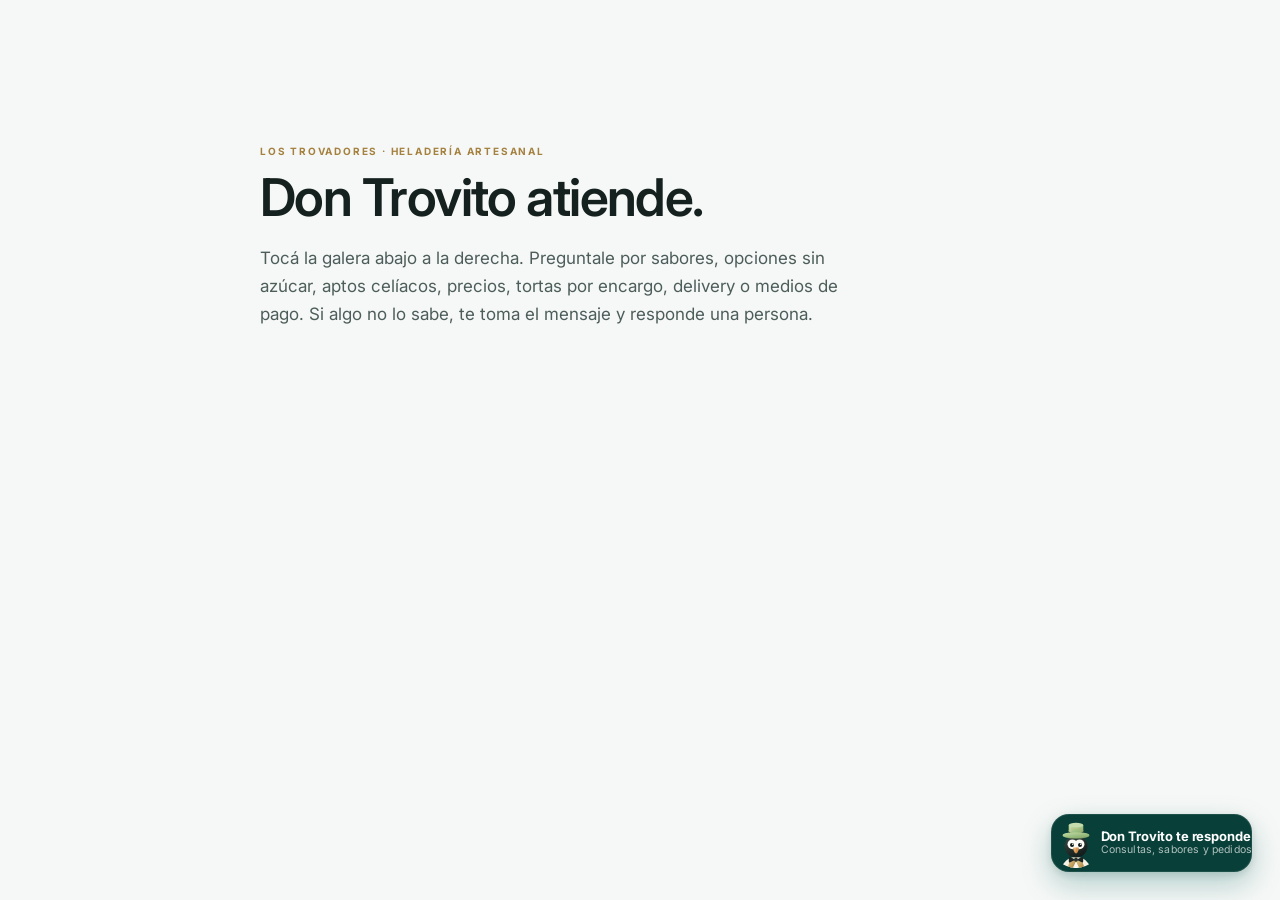
<file: trovito-chatbot.html>
<!DOCTYPE html>
<html lang="es">
<head>
<meta charset="UTF-8">
<meta name="viewport" content="width=device-width, initial-scale=1, viewport-fit=cover">
<title>Don Trovito — Asistente de Los Trovadores</title>

<!-- ════════════════════════════════════════════════════════════════════════
     DON TROVITO · Asistente conversacional · Los Trovadores
     v2 — sistema de diseño premium, marca vectorial, cero dependencias
     ────────────────────────────────────────────────────────────────────────

     QUÉ HAY ACÁ
     · Don Trovito vectorizado (SVG inline, 4 variantes). No pesa nada,
       se ve nítido en cualquier pantalla y se adapta al modo oscuro.
     · Sistema de diseño con la paleta sacada de la figura: verde salvia
       de la galera, dorado champagne del frac, marfil de la pechera.
     · 46 temas de conocimiento con comprensión tolerante a errores.
     · Escalamiento a email cuando no sabe, con fallback a WhatsApp.
     · JSON-LD FAQPage automático → Google puede mostrar tus respuestas
       como resultado enriquecido.

     CONFIGURACIÓN (1 minuto)
     Buscá  const TROVITO  más abajo y completá:
       · contact.whatsapp / phone / mapsUrl / instagram
       · form.web3formsKey  → sacalo gratis en https://web3forms.com
     Listo. No hay nada más que tocar.

     INTEGRACIÓN EN FRAMER
     Copiá los tres bloques —<style>, <div id="trovito">, <script>—
     dentro de Site Settings › Custom Code › End of <body> tag.
     Borrá la sección .demo de este archivo antes de pegar.
     ════════════════════════════════════════════════════════════════════ -->

<link rel="preconnect" href="https://fonts.googleapis.com">
<link rel="preconnect" href="https://fonts.gstatic.com" crossorigin>
<link href="https://fonts.googleapis.com/css2?family=Inter:wght@400;500;600;700&display=swap" rel="stylesheet">

<style>
/* ═══════════════════════════════════════════════════════════════════════
   ①  SISTEMA DE DISEÑO
   Paleta muestreada de la figura de Don Trovito:
   galera salvia · frac dorado champagne · pechera marfil · cuerpo carbón
   ═══════════════════════════════════════════════════════════════════════ */
#trovito, #trovito *, #trovito *::before, #trovito *::after { box-sizing: border-box; margin: 0; padding: 0; }

#trovito {
  /* — Marca — */
  --c-forest:      #0F6B5F;   /* verde institucional */
  --c-forest-900:  #083F38;
  --c-forest-700:  #0B574E;
  --c-forest-300:  #79B8AE;
  --c-forest-100:  #E3F3EF;

  --c-sage:        #B9E4C2;   /* galera */
  --c-sage-700:    #78B58A;

  --c-gold:        #D5AD4A;   /* detalle cálido de marca */
  --c-gold-700:    #9E7720;
  --c-gold-100:    #FBF2D8;

  --c-lime:        #9BEA67;   /* acento vivo, dosificado */
  --c-clay:        #8C3A32;   /* base de la figura → estados de error */

  /* — Superficies — */
  --s-ink:      #14211E;
  --s-ink-70:   #53625E;
  --s-ink-45:   #84918E;
  --s-paper:    #FFFFFF;
  --s-ivory:    #F6F8F7;
  --s-sand:     #EDF2F0;
  --s-line:     rgba(20,33,30,.075);
  --s-line-2:   rgba(20,33,30,.12);
  --s-gold-line: rgba(213,173,74,.25);

  /* — Elevación — */
  --e-1: 0 1px 2px rgba(10,35,30,.045), 0 3px 10px rgba(10,35,30,.04);
  --e-2: 0 8px 30px rgba(10,35,30,.09);
  --e-3: 0 24px 80px rgba(8,31,27,.18), 0 4px 16px rgba(8,31,27,.07);
  --e-brand: 0 12px 30px rgba(15,107,95,.3), 0 3px 8px rgba(8,31,27,.12);

  /* — Geometría — */
  --r-xl: 24px; --r-lg: 18px; --r-md: 14px; --r-sm: 10px; --r-pill: 999px;

  /* — Movimiento — */
  --m-spring: cubic-bezier(.32, 1.42, .48, 1);
  --m-ease:   cubic-bezier(.4, 0, .2, 1);
  --m-exit:   cubic-bezier(.4, 0, 1, 1);

  /* — Tipografía — */
  --f-sans: "Inter", ui-sans-serif, system-ui, -apple-system, "Segoe UI", Roboto, sans-serif;
  --f-display: "Inter", ui-sans-serif, system-ui, -apple-system, "Segoe UI", sans-serif;

  position: fixed; inset: 0; z-index: 2147483000;
  font-family: var(--f-sans); font-size: 15px; line-height: 1.5;
  color: var(--s-ink);
  -webkit-font-smoothing: antialiased;
  pointer-events: none;
}
#trovito > * { pointer-events: auto; }

@media (prefers-color-scheme: dark) {
  #trovito[data-theme="auto"] {
    --s-ink: #EAF0EC; --s-ink-70: #A9B8B4; --s-ink-45: #7E8E8A;
    --s-paper: #182421; --s-ivory: #101A18; --s-sand: #1F2C29;
    --s-line: rgba(255,255,255,.08); --s-line-2: rgba(255,255,255,.16);
    --s-gold-line: rgba(198,164,100,.28);
    --c-forest-100: #26403D;
    --e-3: 0 1px 3px rgba(0,0,0,.4), 0 16px 36px rgba(0,0,0,.5), 0 44px 96px rgba(0,0,0,.4);
  }
}

/* ═══════════════════════════════════════════════════════════════════════
   ②  MARCA · Don Trovito
   ═══════════════════════════════════════════════════════════════════════ */
.dt { display: block; width: 100%; height: 100%; }
.dt__hat {
  transform-origin: 60px 42px;
  transition: transform .55s var(--m-spring);
}
.dt__brow { transition: transform .3s var(--m-spring); transform-origin: center; }
.dt-medallion {
  position: relative;
  border-radius: 50%;
  overflow: hidden;
  background: linear-gradient(155deg, var(--s-ivory) 0%, var(--s-sand) 100%);
  box-shadow: inset 0 0 0 1px var(--s-gold-line);
  flex-shrink: 0;
}
/* Saludo de galera: al hover / apertura, Don Trovito levanta el sombrero */
.dt-tip:hover .dt__hat,
.dt-tip[data-greet="true"] .dt__hat { transform: translateY(-7px) rotate(-9deg); }

/* ═══════════════════════════════════════════════════════════════════════
   ③  LAUNCHER
   ═══════════════════════════════════════════════════════════════════════ */
.tv-launcher {
  position: fixed;
  right: clamp(16px, 3.5vw, 28px);
  bottom: calc(clamp(16px, 3.5vw, 28px) + env(safe-area-inset-bottom, 0px));
  display: flex; align-items: center; gap: 0;
  height: 62px; padding: 5px;
  border: 0; border-radius: var(--r-pill);
  background: linear-gradient(152deg, var(--c-forest) 0%, var(--c-forest-900) 100%);
  box-shadow: var(--e-brand);
  cursor: pointer; font-family: inherit; color: #fff;
  transition: transform .34s var(--m-spring), box-shadow .3s var(--m-ease);
}
.tv-launcher::before {
  content: ""; position: absolute; inset: 0; border-radius: inherit;
  box-shadow: inset 0 0 0 1px rgba(198,164,100,.45);
  pointer-events: none;
}
.tv-launcher:hover { transform: translateY(-3px); }
.tv-launcher:active { transform: translateY(-1px) scale(.985); }
.tv-launcher__mark { width: 52px; height: 52px; }
.tv-launcher__mark .dt-medallion { width: 100%; height: 100%; }
.tv-launcher__txt {
  display: grid; text-align: left;
  max-width: 0; opacity: 0; overflow: hidden;
  transition: max-width .5s var(--m-spring), opacity .28s var(--m-ease), padding .5s var(--m-spring);
  padding: 0;
}
.tv-launcher[data-open-label="true"] .tv-launcher__txt { max-width: 210px; opacity: 1; padding: 0 18px 0 11px; }
.tv-launcher__t1 {
  font-family: var(--f-display); font-size: 19px; letter-spacing: .055em;
  line-height: 1; white-space: nowrap;
}
.tv-launcher__t2 {
  font-size: 11px; font-weight: 400; letter-spacing: .015em;
  color: rgba(255,255,255,.66); white-space: nowrap; margin-top: 2px;
}
.tv-launcher__dot {
  position: absolute; top: 4px; right: 4px;
  width: 13px; height: 13px; border-radius: 50%;
  background: var(--c-lime);
  border: 2.5px solid var(--c-forest-900);
  display: none;
}
.tv-launcher[data-unread="true"] .tv-launcher__dot { display: block; }
#trovito[data-open="true"] .tv-launcher {
  transform: translateY(10px) scale(.9); opacity: 0; pointer-events: none;
  transition: all .24s var(--m-exit);
}

/* Invitación proactiva */
.tv-nudge {
  position: fixed;
  right: clamp(16px, 3.5vw, 28px);
  bottom: calc(clamp(16px, 3.5vw, 28px) + 78px + env(safe-area-inset-bottom, 0px));
  max-width: 268px; padding: 14px 36px 14px 16px;
  background: var(--s-paper); color: var(--s-ink);
  border: 1px solid var(--s-line);
  border-radius: var(--r-lg) var(--r-lg) 5px var(--r-lg);
  box-shadow: var(--e-2);
  font-size: 13.5px; line-height: 1.5;
  opacity: 0; transform: translateY(10px) scale(.96);
  pointer-events: none;
  transition: opacity .3s var(--m-ease), transform .42s var(--m-spring);
}
.tv-nudge[data-show="true"] { opacity: 1; transform: none; pointer-events: auto; cursor: pointer; }
.tv-nudge__x {
  position: absolute; top: 6px; right: 6px;
  width: 24px; height: 24px; border: 0; border-radius: 50%;
  background: transparent; color: var(--s-ink-45); cursor: pointer; font-size: 16px; line-height: 1;
}
.tv-nudge__x:hover { background: var(--s-sand); }
#trovito[data-open="true"] .tv-nudge { opacity: 0; pointer-events: none; }

/* ═══════════════════════════════════════════════════════════════════════
   ④  PANEL
   ═══════════════════════════════════════════════════════════════════════ */
.tv-scrim {
  position: fixed; inset: 0;
  background: rgba(20,32,30,.42);
  backdrop-filter: blur(2px); -webkit-backdrop-filter: blur(2px);
  opacity: 0; pointer-events: none;
  transition: opacity .3s var(--m-ease);
}
.tv-panel {
  position: fixed;
  right: clamp(16px, 3.5vw, 28px);
  bottom: calc(clamp(16px, 3.5vw, 28px) + env(safe-area-inset-bottom, 0px));
  width: min(416px, calc(100vw - 32px));
  height: min(688px, calc(100dvh - 48px));
  display: flex; flex-direction: column;
  background: var(--s-ivory);
  border: 1px solid var(--s-line);
  border-radius: var(--r-xl);
  box-shadow: var(--e-3);
  overflow: hidden;
  opacity: 0; visibility: hidden;
  transform: translateY(22px) scale(.965);
  transform-origin: 100% 100%;
  pointer-events: none;
  transition: opacity .24s var(--m-ease), transform .46s var(--m-spring), visibility .46s;
}
#trovito[data-open="true"] .tv-panel {
  opacity: 1; visibility: visible; transform: none; pointer-events: auto;
}

@media (max-width: 520px) {
  .tv-panel {
    right: 0; left: 0; bottom: 0; width: 100%;
    height: 100dvh; max-height: 100dvh;
    border-radius: 0; border: 0;
    transform: translateY(100%); transform-origin: 50% 100%;
  }
  #trovito[data-open="true"] .tv-scrim { opacity: 1; }
  .tv-grip { display: block; }
}

/* ── Header ─────────────────────────────────────────────────────────── */
.tv-head {
  position: relative; flex: 0 0 auto;
  padding: 17px 13px 17px 19px;
  display: flex; align-items: center; gap: 13px;
  background: linear-gradient(148deg, var(--c-forest) 0%, var(--c-forest-900) 100%);
  color: #fff;
}
.tv-head::before {
  content: ""; position: absolute; inset: 0; pointer-events: none;
  background:
    radial-gradient(130% 150% at 92% -40%, rgba(198,164,100,.34), transparent 56%),
    radial-gradient(90% 130% at -5% 130%, rgba(169,201,138,.20), transparent 58%);
}
.tv-head::after {
  content: ""; position: absolute; left: 0; right: 0; bottom: 0; height: 1px;
  background: linear-gradient(90deg, transparent, var(--c-gold), transparent);
  opacity: .55;
}
.tv-head > * { position: relative; }
.tv-head__mark { width: 46px; height: 46px; flex: 0 0 46px; }
.tv-head__mark .dt-medallion { width: 100%; height: 100%; box-shadow: inset 0 0 0 1.5px rgba(198,164,100,.6); }
.tv-head__meta { flex: 1; min-width: 0; }
.tv-head__name {
  font-family: var(--f-display); font-size: 25px; letter-spacing: .055em;
  line-height: 1.02; font-weight: 400;
}
.tv-head__role {
  display: flex; align-items: center; gap: 6px; margin-top: 3px;
  font-size: 11.5px; font-weight: 400; letter-spacing: .02em;
  color: rgba(255,255,255,.7);
}
.tv-live {
  width: 6px; height: 6px; border-radius: 50%; flex: 0 0 6px;
  background: var(--c-lime);
  animation: pulse 2.6s var(--m-ease) infinite;
}
@keyframes pulse {
  0%,100% { box-shadow: 0 0 0 0 rgba(180,232,90,.55); }
  60%     { box-shadow: 0 0 0 6px rgba(180,232,90,0); }
}
.tv-ico {
  width: 34px; height: 34px; flex: 0 0 34px;
  display: grid; place-items: center;
  border: 0; border-radius: 50%;
  background: rgba(255,255,255,.11); color: #fff; cursor: pointer;
  transition: background .18s var(--m-ease), transform .2s var(--m-spring);
}
.tv-ico:hover { background: rgba(255,255,255,.22); transform: scale(1.07); }
.tv-ico:active { transform: scale(.93); }
.tv-ico svg { width: 16px; height: 16px; }

.tv-grip {
  display: none; position: absolute; top: 7px; left: 50%;
  width: 38px; height: 4px; margin-left: -19px; border-radius: 99px;
  background: rgba(255,255,255,.34); z-index: 2;
}

/* ── Cuerpo ─────────────────────────────────────────────────────────── */
.tv-body {
  flex: 1 1 auto; overflow-y: auto; overscroll-behavior: contain;
  padding: 20px 16px 8px;
  scrollbar-width: thin; scrollbar-color: var(--s-line-2) transparent;
}
.tv-body::-webkit-scrollbar { width: 8px; }
.tv-body::-webkit-scrollbar-thumb {
  background: var(--s-line-2); border-radius: 99px;
  border: 2.5px solid transparent; background-clip: padding-box;
}

/* ── Bienvenida editorial ───────────────────────────────────────────── */
.tv-hero { padding: 2px 4px 14px; }
.tv-hero__rule {
  display: flex; align-items: center; gap: 9px; margin-bottom: 13px;
  font-size: 10px; font-weight: 700; letter-spacing: .17em;
  text-transform: uppercase; color: var(--c-gold-700);
}
.tv-hero__rule::after {
  content: ""; flex: 1; height: 1px;
  background: linear-gradient(90deg, var(--s-gold-line), transparent);
}
.tv-hero__h {
  font-size: 25px; font-weight: 600; letter-spacing: -.028em;
  line-height: 1.18; margin-bottom: 8px;
}
.tv-hero__h em { font-style: normal; color: var(--c-forest); }
.tv-hero__p {
  font-size: 13.5px; line-height: 1.55; color: var(--s-ink-70);
  max-width: 34ch; margin-bottom: 18px;
}
.tv-menu { display: grid; gap: 7px; }
.tv-item {
  position: relative; display: flex; align-items: center; gap: 12px;
  width: 100%; padding: 13px 14px;
  background: var(--s-paper); border: 1px solid var(--s-line);
  border-radius: var(--r-md); box-shadow: var(--e-1);
  cursor: pointer; text-align: left; font-family: inherit;
  font-size: 13.6px; font-weight: 500; color: var(--s-ink);
  transition: transform .24s var(--m-spring), box-shadow .24s var(--m-ease), border-color .24s var(--m-ease);
}
.tv-item::before {
  content: ""; position: absolute; left: 0; top: 12px; bottom: 12px; width: 2px;
  border-radius: 0 2px 2px 0; background: var(--c-gold);
  opacity: 0; transform: scaleY(.4); transform-origin: center;
  transition: opacity .24s var(--m-ease), transform .3s var(--m-spring);
}
.tv-item:hover { transform: translateX(3px); box-shadow: var(--e-2); border-color: var(--s-gold-line); }
.tv-item:hover::before { opacity: 1; transform: scaleY(1); }
.tv-item__ic {
  width: 32px; height: 32px; flex: 0 0 32px;
  display: grid; place-items: center; border-radius: var(--r-sm);
  background: var(--s-sand); color: var(--c-forest);
}
.tv-item__ic svg { width: 17px; height: 17px; }
.tv-item__l { flex: 1; min-width: 0; }
.tv-item__s { display: block; font-size: 11.5px; font-weight: 400; color: var(--s-ink-45); margin-top: 1px; }
.tv-item__a { color: var(--s-ink-45); flex: 0 0 auto; transition: transform .24s var(--m-spring); }
.tv-item:hover .tv-item__a { transform: translateX(3px); color: var(--c-gold-700); }
.tv-item__a svg { width: 14px; height: 14px; display: block; }

/* ── Mensajes ───────────────────────────────────────────────────────── */
.tv-m { display: flex; gap: 9px; margin-bottom: 13px; animation: rise .46s var(--m-spring) both; }
@keyframes rise { from { opacity: 0; transform: translateY(11px); } to { opacity: 1; transform: none; } }
.tv-m[data-f="user"] { flex-direction: row-reverse; }
.tv-m__av { width: 30px; height: 30px; flex: 0 0 30px; align-self: flex-end; margin-bottom: 1px; }
.tv-m__av .dt-medallion { width: 100%; height: 100%; }
.tv-m[data-tail="false"] .tv-m__av { visibility: hidden; }
.tv-m__c { max-width: 85%; min-width: 0; }
.tv-m[data-f="user"] .tv-m__c { display: flex; flex-direction: column; align-items: flex-end; }

.tv-b {
  padding: 12px 15px; border-radius: 17px;
  font-size: 14.2px; line-height: 1.58;
  overflow-wrap: anywhere;
}
.tv-m[data-f="bot"] .tv-b {
  background: var(--s-paper); color: var(--s-ink);
  border: 1px solid var(--s-line);
  border-bottom-left-radius: 5px; box-shadow: var(--e-1);
}
.tv-m[data-f="user"] .tv-b {
  background: linear-gradient(148deg, var(--c-forest) 0%, var(--c-forest-900) 100%);
  color: #fff; border-bottom-right-radius: 5px; box-shadow: var(--e-1);
}
.tv-b strong { font-weight: 600; }
.tv-m[data-f="bot"] .tv-b strong { color: var(--c-forest); }
.tv-b em { font-style: normal; font-size: .89em; color: var(--s-ink-45); }
.tv-b ul { list-style: none; margin: 9px 0 3px; }
.tv-b li { position: relative; padding-left: 16px; margin-bottom: 5px; }
.tv-b li::before {
  content: ""; position: absolute; left: 2px; top: .63em;
  width: 5px; height: 5px; border-radius: 50%; background: var(--c-gold);
}
.tv-b .rule { height: 1px; border: 0; margin: 11px 0; background: var(--s-line); }
.tv-b .kv {
  display: flex; justify-content: space-between; gap: 12px;
  padding: 6px 0; border-bottom: 1px dashed var(--s-line);
  font-size: 13.4px;
}
.tv-b .kv:last-of-type { border-bottom: 0; }
.tv-b .kv b { font-weight: 600; color: var(--c-forest); font-variant-numeric: tabular-nums; }
.tv-t { font-size: 10px; color: var(--s-ink-45); margin-top: 5px; padding: 0 3px; opacity: 0; transition: opacity .2s; }
.tv-m:hover .tv-t { opacity: 1; }

/* Chips */
.tv-chips { display: flex; flex-wrap: wrap; gap: 6px; margin-top: 9px; }
.tv-c {
  display: inline-flex; align-items: center; gap: 6px;
  min-height: 34px; padding: 7px 13px;
  border: 1px solid var(--s-line-2); border-radius: var(--r-pill);
  background: var(--s-paper); color: var(--c-forest);
  font-family: inherit; font-size: 12.5px; font-weight: 500;
  cursor: pointer; text-decoration: none;
  transition: transform .22s var(--m-spring), background .2s var(--m-ease),
              border-color .2s var(--m-ease), color .2s var(--m-ease), box-shadow .2s var(--m-ease);
}
.tv-c:hover {
  transform: translateY(-1.5px); box-shadow: var(--e-1);
  background: var(--c-forest); border-color: var(--c-forest); color: #fff;
}
.tv-c[data-v="gold"] {
  background: linear-gradient(140deg, var(--c-gold) 0%, var(--c-gold-700) 100%);
  border-color: transparent; color: #fff; font-weight: 600;
}
.tv-c[data-v="gold"]:hover { filter: brightness(1.07); background: linear-gradient(140deg, var(--c-gold) 0%, var(--c-gold-700) 100%); }
.tv-c svg { width: 14px; height: 14px; flex: 0 0 14px; }

/* Feedback */
.tv-fb { display: flex; align-items: center; gap: 6px; margin-top: 8px; padding-left: 3px; font-size: 11px; color: var(--s-ink-45); }
.tv-fb button {
  width: 27px; height: 27px; display: grid; place-items: center;
  border: 1px solid var(--s-line); border-radius: var(--r-sm);
  background: var(--s-paper); cursor: pointer; color: var(--s-ink-45);
  transition: all .18s var(--m-ease);
}
.tv-fb button:hover { color: var(--c-forest); border-color: var(--s-gold-line); transform: translateY(-1px); }
.tv-fb button[data-on="true"] { background: var(--c-gold); border-color: var(--c-gold); color: #fff; }
.tv-fb[data-done="true"] button { pointer-events: none; }
.tv-fb svg { width: 13px; height: 13px; }

/* Typing */
.tv-typ {
  display: inline-flex; align-items: center; gap: 5px; padding: 15px 17px;
  background: var(--s-paper); border: 1px solid var(--s-line);
  border-radius: 17px 17px 17px 5px; box-shadow: var(--e-1);
}
.tv-typ i {
  width: 6px; height: 6px; border-radius: 50%; background: var(--c-forest-300);
  animation: blink 1.35s var(--m-ease) infinite;
}
.tv-typ i:nth-child(2) { animation-delay: .17s; }
.tv-typ i:nth-child(3) { animation-delay: .34s; }
@keyframes blink { 0%,70%,100% { opacity: .25; transform: translateY(0); } 35% { opacity: 1; transform: translateY(-3.5px); } }

/* ── Formulario ─────────────────────────────────────────────────────── */
.tv-form {
  position: relative; background: var(--s-paper);
  border: 1px solid var(--s-line); border-radius: var(--r-lg);
  box-shadow: var(--e-2); padding: 18px 17px 16px; margin-bottom: 13px;
  animation: rise .46s var(--m-spring) both;
}
.tv-form::before {
  content: ""; position: absolute; left: 17px; right: 17px; top: 0; height: 2px;
  border-radius: 0 0 2px 2px;
  background: linear-gradient(90deg, var(--c-gold), var(--c-sage));
}
.tv-form__t { font-size: 15px; font-weight: 600; letter-spacing: -.015em; margin-bottom: 4px; }
.tv-form__s { font-size: 12.5px; line-height: 1.5; color: var(--s-ink-70); margin-bottom: 15px; }
.tv-f { margin-bottom: 11px; }
.tv-f label { display: block; font-size: 11px; font-weight: 600; letter-spacing: .04em; text-transform: uppercase; color: var(--s-ink-45); margin-bottom: 5px; }
.tv-f label span { text-transform: none; letter-spacing: 0; font-weight: 400; opacity: .8; }
.tv-f input, .tv-f textarea {
  width: 100%; font-family: inherit; font-size: 13.8px; color: var(--s-ink);
  background: var(--s-ivory); border: 1px solid var(--s-line-2);
  border-radius: var(--r-sm); padding: 10px 12px; outline: none;
  transition: border-color .18s var(--m-ease), box-shadow .18s var(--m-ease), background .18s;
}
.tv-f textarea { resize: vertical; min-height: 80px; }
.tv-f input:focus, .tv-f textarea:focus {
  background: var(--s-paper); border-color: var(--c-forest-300);
  box-shadow: 0 0 0 3px rgba(53,92,89,.13);
}
.tv-f[data-err="true"] input, .tv-f[data-err="true"] textarea {
  border-color: var(--c-clay); box-shadow: 0 0 0 3px rgba(140,58,50,.11);
}
.tv-f__e { display: none; font-size: 11.5px; color: var(--c-clay); margin-top: 5px; }
.tv-f[data-err="true"] .tv-f__e { display: block; }
.tv-form__row { display: flex; gap: 8px; margin-top: 15px; }
.tv-btn {
  flex: 1; min-height: 44px;
  display: inline-flex; align-items: center; justify-content: center; gap: 8px;
  border: 0; border-radius: var(--r-md);
  font-family: inherit; font-size: 13.8px; font-weight: 600;
  cursor: pointer; transition: transform .22s var(--m-spring), filter .18s var(--m-ease);
}
.tv-btn:hover { transform: translateY(-1.5px); filter: brightness(1.05); }
.tv-btn:active { transform: translateY(0); }
.tv-btn[data-v="p"] { background: linear-gradient(148deg, var(--c-forest) 0%, var(--c-forest-900) 100%); color: #fff; }
.tv-btn[data-v="g"] { flex: 0 0 auto; padding: 0 16px; background: transparent; color: var(--s-ink-70); border: 1px solid var(--s-line-2); }
.tv-btn[disabled] { opacity: .55; pointer-events: none; }
.tv-spin {
  display: none; width: 15px; height: 15px; border-radius: 50%;
  border: 2px solid rgba(255,255,255,.3); border-top-color: #fff;
  animation: spin .68s linear infinite;
}
.tv-btn[data-loading="true"] .tv-spin { display: block; }
@keyframes spin { to { transform: rotate(360deg); } }
.tv-form__n { font-size: 10.5px; line-height: 1.5; color: var(--s-ink-45); margin-top: 12px; }
.tv-form__a {
  display: none; font-size: 12.5px; line-height: 1.5; padding: 10px 12px;
  border-radius: var(--r-sm); margin-top: 12px;
  background: rgba(140,58,50,.08); color: var(--c-clay);
  border: 1px solid rgba(140,58,50,.2);
}
.tv-form__a[data-show="true"] { display: block; }
.tv-form__a a { color: inherit; font-weight: 700; }

/* ── Composer ───────────────────────────────────────────────────────── */
.tv-comp {
  flex: 0 0 auto; position: relative;
  padding: 11px 15px 13px;
  padding-bottom: calc(13px + env(safe-area-inset-bottom, 0px));
  background: var(--s-ivory); border-top: 1px solid var(--s-line);
}
.tv-sug { display: flex; gap: 6px; overflow-x: auto; scrollbar-width: none; -webkit-overflow-scrolling: touch; padding-bottom: 2px; }
.tv-sug::-webkit-scrollbar { display: none; }
.tv-sug .tv-c { white-space: nowrap; flex: 0 0 auto; }
.tv-sug::after { content: ""; flex: 0 0 4px; }

.tv-row {
  display: flex; align-items: flex-end; gap: 8px; margin-top: 9px;
  background: var(--s-paper); border: 1px solid var(--s-line-2);
  border-radius: 23px; padding: 5px 5px 5px 16px;
  transition: border-color .18s var(--m-ease), box-shadow .18s var(--m-ease);
}
.tv-row:focus-within { border-color: var(--c-forest-300); box-shadow: 0 0 0 3px rgba(53,92,89,.12); }
.tv-in {
  flex: 1; border: 0; outline: none; resize: none; background: transparent;
  font-family: inherit; font-size: 14px; line-height: 1.45; color: var(--s-ink);
  max-height: 112px; padding: 9px 0;
}
.tv-in::placeholder { color: var(--s-ink-45); }
.tv-go {
  width: 38px; height: 38px; flex: 0 0 38px;
  display: grid; place-items: center; border: 0; border-radius: 50%;
  background: linear-gradient(148deg, var(--c-forest) 0%, var(--c-forest-900) 100%);
  color: #fff; cursor: pointer;
  transition: transform .26s var(--m-spring), opacity .2s var(--m-ease);
}
.tv-go:hover { transform: scale(1.08); }
.tv-go:active { transform: scale(.92); }
.tv-go[disabled] { opacity: .32; pointer-events: none; }
.tv-go svg { width: 17px; height: 17px; }

.tv-foot {
  display: flex; align-items: center; justify-content: center; gap: 6px;
  margin-top: 10px; font-size: 10px; letter-spacing: .04em;
  color: var(--s-ink-45); text-transform: uppercase; font-weight: 500;
}
.tv-foot svg { width: 12px; height: 12px; opacity: .7; }

/* ── A11y ───────────────────────────────────────────────────────────── */
#trovito :focus-visible { outline: 2px solid var(--c-gold-700); outline-offset: 2px; border-radius: 4px; }
.sr { position: absolute; width: 1px; height: 1px; padding: 0; margin: -1px; overflow: hidden; clip: rect(0 0 0 0); white-space: nowrap; border: 0; }
@media (prefers-reduced-motion: reduce) {
  #trovito *, #trovito *::before, #trovito *::after {
    animation-duration: .01ms !important; animation-iteration-count: 1 !important;
    transition-duration: .01ms !important;
  }
}
@media (max-width: 520px) {
  .tv-c, .tv-item, .tv-ico { min-height: 44px; }
  .tv-ico { width: 40px; height: 40px; flex-basis: 40px; }
  .tv-hero__h { font-size: 23px; }
}

/* ── UX v3 · más aire, menos repetición y controles más claros ───── */
.tv-panel {
  width: min(432px, calc(100vw - 32px));
  height: min(660px, calc(100dvh - 32px));
}
.tv-head { padding: 15px 12px 15px 17px; }
.tv-head__mark { width: 44px; height: 44px; flex-basis: 44px; }
.tv-head__name { font-size: 24px; }
.tv-head__role { font-size: 11px; }
.tv-head__role strong { color: #fff; font-weight: 600; }
.tv-ico { position: relative; }
.tv-ico[data-confirm="true"] {
  width: auto; flex-basis: auto; padding: 0 11px;
  border-radius: var(--r-pill); background: rgba(255,255,255,.2);
}
.tv-ico[data-confirm="true"] svg { display: none; }
.tv-ico__confirm { display: none; font: 600 11px/1 var(--f-sans); white-space: nowrap; }
.tv-ico[data-confirm="true"] .tv-ico__confirm { display: block; }

.tv-body { padding: 18px 16px 12px; }
.tv-hero { padding: 0 3px 10px; }
.tv-hero__rule { margin-bottom: 9px; }
.tv-hero__h { font-size: 24px; margin-bottom: 6px; }
.tv-hero__p { margin-bottom: 14px; max-width: 37ch; }
.tv-menu { grid-template-columns: 1fr 1fr; gap: 8px; }
.tv-item { align-items: flex-start; min-height: 82px; padding: 12px; gap: 9px; }
.tv-item__ic { width: 30px; height: 30px; flex-basis: 30px; }
.tv-item__a { display: none; }
.tv-item__s { line-height: 1.35; margin-top: 3px; }

.tv-comp { padding-top: 10px; }
.tv-sug-wrap { position: relative; }
.tv-sug-wrap::after {
  content: ""; position: absolute; top: 0; right: 0; bottom: 2px; width: 28px;
  pointer-events: none; background: linear-gradient(90deg, transparent, var(--s-ivory));
}
.tv-sug-label {
  display: block; margin: 0 0 6px 2px; font-size: 10.5px;
  font-weight: 600; color: var(--s-ink-45); letter-spacing: .02em;
}
.tv-comp[data-welcome="true"] .tv-sug-wrap { display: none; }
.tv-comp[data-welcome="true"] .tv-row { margin-top: 0; }
.tv-row { border-radius: 18px; padding-left: 14px; }
.tv-in { min-height: 42px; padding: 10px 0; }
.tv-foot { margin-top: 8px; letter-spacing: 0; text-transform: none; }
.tv-foot__desktop { display: inline; }

.tv-nudge { padding: 0; overflow: hidden; }
.tv-nudge__body {
  width: 100%; padding: 14px 38px 14px 16px; border: 0; background: transparent;
  color: inherit; font: inherit; text-align: left; cursor: pointer;
}

@media (max-height: 680px) and (min-width: 521px) {
  .tv-panel { height: calc(100dvh - 20px); bottom: 10px; }
  .tv-body { padding-top: 12px; }
  .tv-head { padding-top: 11px; padding-bottom: 11px; }
  .tv-hero__p { display: none; }
  .tv-item { min-height: 70px; padding: 9px 11px; }
  .tv-foot { display: none; }
}

@media (max-width: 520px) {
  .tv-panel { height: 100dvh; max-height: 100dvh; }
  .tv-head {
    padding: calc(18px + env(safe-area-inset-top, 0px)) 10px 13px 15px;
  }
  .tv-head__name { font-size: 22px; }
  .tv-head__mark { width: 42px; height: 42px; flex-basis: 42px; }
  .tv-body { padding: 16px 13px 10px; }
  .tv-menu { grid-template-columns: 1fr; }
  .tv-item { min-height: 68px; align-items: center; }
  .tv-item__a { display: block; }
  .tv-comp { padding: 9px 12px calc(10px + env(safe-area-inset-bottom, 0px)); }
  .tv-foot__desktop { display: none; }
}

/* ═══════════════════════════════════════════════════════════════════════
   UX v4 · lenguaje visual de producto digital contemporáneo
   Superficies limpias, jerarquía funcional y menos decoración.
   ═══════════════════════════════════════════════════════════════════════ */
.tv-panel {
  width: min(420px, calc(100vw - 28px));
  height: min(680px, calc(100dvh - 28px));
  background: var(--s-paper);
  border: 1px solid var(--s-line-2);
  border-radius: 24px;
  box-shadow: var(--e-3);
}

.tv-head {
  min-height: 72px;
  padding: 13px 12px 13px 15px;
  gap: 11px;
  background: var(--s-paper);
  background: color-mix(in srgb, var(--s-paper) 94%, var(--c-forest-100));
  color: var(--s-ink);
  border-bottom: 1px solid var(--s-line);
}
.tv-head::before,
.tv-head::after { display: none; }
.tv-head__mark { width: 42px; height: 42px; flex-basis: 42px; }
.tv-head__mark .dt-medallion {
  background: var(--c-forest-100);
  box-shadow: inset 0 0 0 1px rgba(15,107,95,.12);
}
.tv-head__name {
  display: block;
  font-family: var(--f-sans);
  font-size: 14.5px;
  font-weight: 700;
  line-height: 1.2;
  letter-spacing: -.015em;
}
.tv-head__role {
  margin-top: 4px;
  font-size: 11.5px;
  font-weight: 500;
  letter-spacing: 0;
  color: var(--s-ink-70);
}
.tv-live { width: 7px; height: 7px; flex-basis: 7px; background: #21C77A; }
.tv-ico {
  width: 36px; height: 36px; flex-basis: 36px;
  background: var(--s-ivory);
  color: var(--s-ink-70);
  border: 1px solid var(--s-line);
}
.tv-ico:hover { background: var(--s-sand); color: var(--s-ink); transform: none; }
.tv-ico:active { transform: scale(.96); }
.tv-ico[data-confirm="true"] {
  background: var(--s-ink); color: var(--s-paper); border-color: transparent;
}

.tv-body {
  padding: 22px 18px 14px;
  background:
    radial-gradient(120% 45% at 0 -8%, rgba(15,107,95,.09), transparent 55%),
    var(--s-ivory);
}
.tv-hero { padding: 2px 2px 14px; }
.tv-hero__rule {
  display: inline-flex;
  width: max-content;
  margin-bottom: 14px;
  padding: 5px 9px;
  border-radius: var(--r-pill);
  background: var(--c-forest-100);
  color: var(--c-forest-700);
  font-size: 10.5px;
  font-weight: 600;
  letter-spacing: 0;
  text-transform: none;
}
.tv-hero__rule::before {
  content: "";
  width: 6px; height: 6px; border-radius: 50%;
  margin: auto 7px auto 0;
  background: #21C77A;
  box-shadow: 0 0 0 3px rgba(33,199,122,.12);
}
.tv-hero__rule::after { display: none; }
.tv-hero__h {
  max-width: 12ch;
  margin-bottom: 9px;
  font-size: 27px;
  font-weight: 700;
  line-height: 1.12;
  letter-spacing: -.045em;
}
.tv-hero__h em { color: var(--c-forest); }
.tv-hero__p {
  max-width: 39ch;
  margin-bottom: 22px;
  font-size: 13.5px;
  line-height: 1.55;
  color: var(--s-ink-70);
}
.tv-menu__label {
  margin: 0 0 9px 2px;
  font-size: 11px;
  font-weight: 600;
  color: var(--s-ink-70);
}
.tv-menu { grid-template-columns: 1fr 1fr; gap: 9px; }
.tv-item {
  min-height: 94px;
  padding: 13px;
  gap: 10px;
  background: var(--s-paper);
  background: color-mix(in srgb, var(--s-paper) 96%, var(--c-forest-100));
  border: 1px solid var(--s-line-2);
  border-radius: 16px;
  box-shadow: none;
  font-size: 13px;
  line-height: 1.3;
}
.tv-item::before { display: none; }
.tv-item:hover {
  transform: translateY(-2px);
  border-color: rgba(15,107,95,.24);
  box-shadow: 0 8px 24px rgba(8,63,56,.08);
}
.tv-item__ic {
  width: 32px; height: 32px; flex-basis: 32px;
  background: var(--c-forest-100);
  color: var(--c-forest);
  border-radius: 10px;
}
.tv-item__l { padding-right: 11px; font-weight: 600; letter-spacing: -.01em; }
.tv-item__s { margin-top: 4px; font-size: 10.5px; line-height: 1.35; color: var(--s-ink-45); }
.tv-item__a {
  display: grid;
  position: absolute;
  top: 13px; right: 11px;
  width: 22px; height: 22px;
  place-items: center;
  color: var(--s-ink-45);
}
.tv-item:hover .tv-item__a { transform: translateX(2px); color: var(--c-forest); }

.tv-m { gap: 8px; margin-bottom: 14px; }
.tv-m__av { width: 28px; height: 28px; flex-basis: 28px; }
.tv-m__c { max-width: 87%; }
.tv-b { padding: 11px 13px; border-radius: 16px; font-size: 13.5px; line-height: 1.55; }
.tv-m[data-f="bot"] .tv-b {
  background: var(--s-paper);
  border-color: var(--s-line);
  border-bottom-left-radius: 6px;
  box-shadow: var(--e-1);
}
.tv-m[data-f="user"] .tv-b {
  background: var(--c-forest);
  border-bottom-right-radius: 6px;
  box-shadow: none;
}
.tv-t { opacity: 1; margin-top: 4px; font-size: 9.5px; }
.tv-chips { gap: 6px; margin-top: 8px; }
.tv-c {
  min-height: 34px;
  padding: 7px 11px;
  border-radius: 11px;
  border-color: var(--s-line-2);
  background: var(--s-paper);
  color: var(--s-ink-70);
  font-size: 11.5px;
  font-weight: 600;
}
.tv-c:hover {
  transform: none;
  background: var(--c-forest-100);
  border-color: rgba(15,107,95,.2);
  color: var(--c-forest-700);
  box-shadow: none;
}
.tv-c[data-v="gold"] {
  background: var(--c-forest);
  border-color: var(--c-forest);
  color: #fff;
}
.tv-c[data-v="gold"]:hover { background: var(--c-forest-700); filter: none; }

.tv-comp {
  padding: 12px 14px 13px;
  background: var(--s-paper);
  border-top: 1px solid var(--s-line);
  box-shadow: 0 -8px 24px rgba(8,31,27,.025);
}
.tv-sug-label { margin-bottom: 7px; font-size: 10.5px; }
.tv-sug-wrap::after { background: linear-gradient(90deg, transparent, var(--s-paper)); }
.tv-row {
  min-height: 52px;
  margin-top: 10px;
  padding: 5px 5px 5px 14px;
  background: var(--s-ivory);
  border-color: transparent;
  border-radius: 16px;
  box-shadow: inset 0 0 0 1px var(--s-line-2);
}
.tv-row:focus-within {
  border-color: transparent;
  box-shadow: inset 0 0 0 1.5px var(--c-forest), 0 0 0 3px rgba(15,107,95,.1);
}
.tv-in { min-height: 40px; padding: 9px 0; font-size: 13.5px; }
.tv-go {
  width: 40px; height: 40px; flex-basis: 40px;
  border-radius: 12px;
  background: var(--c-forest);
}
.tv-go:hover { transform: none; background: var(--c-forest-700); }
.tv-go:active { transform: scale(.96); }
.tv-go[disabled] { background: var(--s-sand); color: var(--s-ink-45); opacity: 1; }
.tv-foot { margin-top: 8px; font-size: 9.5px; color: var(--s-ink-45); }

.tv-launcher {
  height: 58px;
  padding: 4px;
  border-radius: 18px;
  background: var(--c-forest-900);
  box-shadow: var(--e-brand);
}
.tv-launcher::before { box-shadow: inset 0 0 0 1px rgba(255,255,255,.09); }
.tv-launcher__mark { width: 50px; height: 50px; }
.tv-launcher__t1 { font-family: var(--f-sans); font-size: 13px; font-weight: 700; letter-spacing: -.01em; }
.tv-launcher__t2 { margin-top: 2px; font-size: 10.5px; color: rgba(255,255,255,.68); }
.tv-launcher__txt {
  max-width: 220px;
  opacity: 1;
  padding: 0 15px 0 10px;
}
.tv-launcher:hover { transform: translateY(-2px); }
.tv-launcher__dot { top: 2px; right: 2px; }

.tv-nudge {
  max-width: 286px;
  border-radius: 16px 16px 4px 16px;
  border-color: var(--s-line-2);
  box-shadow: 0 14px 42px rgba(8,31,27,.14);
  font-size: 12.5px;
}
.tv-nudge__body { padding: 13px 40px 13px 14px; }

.tv-form { border-radius: 16px; box-shadow: none; }
.tv-form::before { background: var(--c-forest); }
.tv-btn[data-v="p"] { background: var(--c-forest); }

@media (prefers-color-scheme: dark) {
  #trovito[data-theme="auto"] {
    --s-ink: #EDF5F2;
    --s-ink-70: #A8B8B3;
    --s-ink-45: #73837E;
    --s-paper: #14201D;
    --s-ivory: #0D1614;
    --s-sand: #1C2B27;
    --s-line: rgba(255,255,255,.07);
    --s-line-2: rgba(255,255,255,.11);
    --c-forest-100: #183832;
  }
  .tv-head { background: var(--s-paper); }
}

@media (max-height: 700px) and (min-width: 521px) {
  .tv-panel { height: calc(100dvh - 20px); bottom: 10px; }
  .tv-body { padding-top: 16px; }
  .tv-hero__p { margin-bottom: 14px; }
  .tv-item { min-height: 82px; }
}

@media (max-width: 520px) {
  .tv-panel { width: 100%; height: 100dvh; max-height: 100dvh; border-radius: 0; }
  .tv-head { padding: calc(14px + env(safe-area-inset-top, 0px)) 10px 11px 13px; }
  .tv-head__name { font-size: 14px; }
  .tv-head__mark { width: 40px; height: 40px; flex-basis: 40px; }
  .tv-body { padding: 19px 14px 12px; }
  .tv-hero__h { font-size: 26px; }
  .tv-hero__p { margin-bottom: 18px; }
  .tv-menu { grid-template-columns: 1fr; gap: 8px; }
  .tv-item { min-height: 66px; align-items: center; padding: 11px 12px; }
  .tv-item__a { top: 50%; transform: translateY(-50%); }
  .tv-item:hover .tv-item__a { transform: translate(2px,-50%); }
  .tv-item__s { font-size: 11px; }
  .tv-comp { padding: 10px 12px calc(10px + env(safe-area-inset-bottom, 0px)); }
  .tv-foot { margin-top: 7px; }
}

body.trovito-embed {
  min-height: 100dvh !important;
  overflow: hidden !important;
  background: transparent !important;
}
body.trovito-embed > main { display: none !important; }
body.trovito-embed #trovito { background: transparent; }
</style>
</head>

<body class="demo" style="margin:0;min-height:100dvh;background:#F6F8F7;font-family:Inter,system-ui,sans-serif;color:#14211E">

<!-- ── Página de muestra · borrá esta sección al integrar ────────────── -->
<main style="max-width:760px;margin:0 auto;padding:15vh 26px 45vh">
  <p style="font-size:10px;letter-spacing:.18em;text-transform:uppercase;color:#A5813F;font-weight:700">Los Trovadores · Heladería artesanal</p>
  <h1 style="font-size:clamp(32px,6.5vw,52px);line-height:1.05;letter-spacing:-.03em;margin:14px 0 18px;font-weight:600">Don Trovito atiende.</h1>
  <p style="font-size:17px;line-height:1.65;color:#4C5D5A;max-width:54ch">Tocá la galera abajo a la derecha. Preguntale por sabores, opciones sin azúcar, aptos celíacos, precios, tortas por encargo, delivery o medios de pago. Si algo no lo sabe, te toma el mensaje y responde una persona.</p>
</main>

<!-- ═══════════════════════════ WIDGET ══════════════════════════════ -->
<div id="trovito" data-theme="auto" data-open="false"></div>
<script>
(function () {
  "use strict";

  var EMBED = false;
  try { EMBED = new URLSearchParams(window.location.search).get("embed") === "1"; } catch (e) {}
  if (EMBED) document.body.classList.add("trovito-embed");

  function notifyHost(state) {
    if (!EMBED || window.parent === window) return;
    try { window.parent.postMessage({ source: "don-trovito", state: state }, "*"); } catch (e) {}
  }

  /* ═══════════════════════════════════════════════════════════════════════
     ⑤  CONFIGURACIÓN — lo único que necesitás editar
     ═══════════════════════════════════════════════════════════════════════ */
  var TROVITO = {

    brand: {
      name:  "Don Trovito te responde",
      role:  "Asistente virtual · responde al instante",
      house: "Los Trovadores",
      // Dejalo vacío para usar la marca vectorial (recomendado: nítida, 0 KB de red).
      // Si querés la foto real, pegá acá la URL de un PNG cuadrado con fondo transparente.
      photo: ""
    },

    contact: {
      whatsapp:  "59898388553",           // ← solo números, con código de país
      phone:     "+59827075165",          // ← fijo del local ("" si no aplica)
      mapsUrl:   "https://www.google.com/maps/search/?api=1&query=Helader%C3%ADa+Los+Trovadores+Gabriel+Pereira+3202+Montevideo",
      instagram: "https://www.instagram.com/heladerialostrovadores/",
      email:     "info@lostrovadores.com.uy"
    },

    form: {
      web3formsKey: "",                   // ← https://web3forms.com · gratis, 1 minuto
      formspreeUrl: "",                   // ← alternativa: https://formspree.io/f/xxxxxxx
      subject:      "Consulta desde la web · Don Trovito"
    },

    behavior: {
      nudgeDelay:    10000,               // ms hasta la invitación (0 = desactivar)
      nudgeText:     "¿Buscás un sabor o querés hacer un pedido? Te ayudo.",
      escalateAfter: 2,                   // consultas sin respuesta antes de ofrecer el formulario
      persist:       true,                // recordar la charla mientras dura la pestaña
      seoFaq:        true                 // publicar JSON-LD FAQPage para Google
    }
  };

  /* ═══════════════════════════════════════════════════════════════════════
     ⑥  MARCA · Don Trovito vectorizado
     Galera salvia · moño · pechera marfil · solapas doradas.
     Se define una sola vez y se referencia con <use> en cada instancia.
     ═══════════════════════════════════════════════════════════════════════ */
  var MARK_BODY =
    '<g clip-path="url(#dtClip)">' +
      /* frac y hombros */
      '<path d="M60 93C41 95 28.5 105 24 124h72C91.5 105 79 95 60 93Z" fill="#F7F2E5"/>' +
      '<path d="M60 95 44 106l-5.5 18H49l11-17Z" fill="url(#dtGold)"/>' +
      '<path d="M60 95l16 11 5.5 18H71l-11-17Z" fill="url(#dtGold)"/>' +
      /* pechera plisada */
      '<path d="M60 103 52.5 124h15Z" fill="#FFFDF8"/>' +
      '<path d="M57.5 111 56.4 124M62.5 111l1.1 13" stroke="#E4DBC2" stroke-width="1" stroke-linecap="round"/>' +
      /* moño */
      '<path d="M58.8 100 46.3 93.6a2.7 2.7 0 0 0-3.6 2.6v7.4a2.7 2.7 0 0 0 3.6 2.6Z" fill="#1B2624"/>' +
      '<path d="m61.2 100 12.5-6.4a2.7 2.7 0 0 1 3.6 2.6v7.4a2.7 2.7 0 0 1-3.6 2.6Z" fill="#1B2624"/>' +
      '<rect x="55.9" y="95.3" width="8.2" height="9.4" rx="3.5" fill="#26332F"/>' +
      /* cabeza */
      '<ellipse cx="60" cy="68" rx="27.5" ry="27" fill="url(#dtInk)"/>' +
      /* antifaz blanco */
      '<circle cx="51.4" cy="63" r="11.7" fill="#FCFBF6"/>' +
      '<circle cx="68.6" cy="63" r="11.7" fill="#FCFBF6"/>' +
      /* pupilas */
      '<circle cx="50.4" cy="64.6" r="4.8" fill="#101A19"/>' +
      '<circle cx="69.6" cy="64.6" r="4.8" fill="#101A19"/>' +
      '<circle cx="52.1" cy="62.8" r="1.7" fill="#fff"/>' +
      '<circle cx="71.3" cy="62.8" r="1.7" fill="#fff"/>' +
      /* pico */
      '<path d="M52.7 71.3c3.8-.9 10.8-.9 14.6 0-1.2 7.7-4 13.2-7.3 14-3.3-.8-6.1-6.3-7.3-14Z" fill="url(#dtBeak)"/>' +
      '<path d="M60 85.3c3.3-.8 6.1-6.3 7.3-14-2.2-.5-4.6-.7-7.3-.7Z" fill="#BE7838" opacity=".45"/>' +
    "</g>" +
    /* galera — grupo animable */
    '<g class="dt__hat">' +
      '<path d="M42.5 17v20a17.5 5.6 0 0 0 35 0V17Z" fill="url(#dtHat)"/>' +
      '<path d="M46.2 18.4v18.2q0 2.9 2.4 3.9V19.2Z" fill="#fff" opacity=".2"/>' +
      '<path d="M42.5 31.4v5.6a17.5 5.6 0 0 0 35 0v-5.6a17.5 5.6 0 0 1-35 0Z" fill="#1B2624"/>' +
      '<ellipse cx="60" cy="30.6" rx="17.5" ry="5.6" fill="none" stroke="url(#dtGold)" stroke-width="1.1" opacity=".85"/>' +
      '<ellipse cx="60" cy="42" rx="32" ry="7.3" fill="url(#dtBrim)"/>' +
      '<ellipse cx="60" cy="41.2" rx="32" ry="7.3" fill="url(#dtHat)"/>' +
      '<ellipse cx="60" cy="17" rx="17.5" ry="5.6" fill="#C6DCAD"/>' +
    "</g>";

  var DEFS =
    '<svg id="dtDefs" width="0" height="0" aria-hidden="true" focusable="false" ' +
         'style="position:absolute;width:0;height:0;overflow:hidden">' +
      "<defs>" +
        '<linearGradient id="dtHat" x1=".18" y1="0" x2=".86" y2="1">' +
          '<stop offset="0" stop-color="#BEDBA2"/><stop offset="1" stop-color="#82A768"/></linearGradient>' +
        '<linearGradient id="dtBrim" x1="0" y1="0" x2="1" y2="1">' +
          '<stop offset="0" stop-color="#8FB472"/><stop offset="1" stop-color="#6B8C52"/></linearGradient>' +
        '<linearGradient id="dtGold" x1="0" y1="0" x2=".9" y2="1">' +
          '<stop offset="0" stop-color="#E4CD96"/><stop offset=".55" stop-color="#C6A464"/>' +
          '<stop offset="1" stop-color="#9A7739"/></linearGradient>' +
        '<linearGradient id="dtInk" x1=".22" y1="0" x2=".82" y2="1">' +
          '<stop offset="0" stop-color="#38443F"/><stop offset="1" stop-color="#0E1817"/></linearGradient>' +
        '<linearGradient id="dtBeak" x1="0" y1="0" x2="0" y2="1">' +
          '<stop offset="0" stop-color="#F2BC7B"/><stop offset="1" stop-color="#CC8845"/></linearGradient>' +
        '<clipPath id="dtClip"><circle cx="60" cy="60" r="60"/></clipPath>' +
        '<symbol id="dtMark" viewBox="0 0 120 120">' + MARK_BODY + "</symbol>" +
      "</defs>" +
    "</svg>";

  /* Medallón completo (animable). `tip` habilita el saludo de galera. */
  function medallion(tip) {
    if (TROVITO.brand.photo) {
      return '<span class="dt-medallion"><img src="' + TROVITO.brand.photo +
             '" alt="" style="width:100%;height:100%;object-fit:cover;display:block"></span>';
    }
    return '<span class="dt-medallion' + (tip ? " dt-tip" : "") + '">' +
             '<svg class="dt" viewBox="0 0 120 120" aria-hidden="true" focusable="false">' +
               MARK_BODY +
             "</svg>" +
           "</span>";
  }
  /* Instancia liviana por referencia — para los avatares de cada mensaje */
  function medallionRef() {
    if (TROVITO.brand.photo) return medallion(false);
    return '<span class="dt-medallion">' +
             '<svg class="dt" viewBox="0 0 120 120" aria-hidden="true" focusable="false">' +
               '<use href="#dtMark"/></svg></span>';
  }

  /* ═══════════════════════════════════════════════════════════════════════
     ⑦  BASE DE CONOCIMIENTO — 46 temas
     ─────────────────────────────────────────────────────────────────────
       id    identificador
       p     patrones y sinónimos (las frases largas puntúan más)
       not   palabras que descartan la intención
       w     peso de desempate
       q     pregunta canónica → alimenta el JSON-LD FAQPage (SEO)
       a     respuesta · **negrita** · - viñeta · Clave | Valor · --- regla
       c     acciones: {t,a} donde a = ask | wa | tel | map | ig | form
             v = pregunta o mensaje · s:"gold" para destacar
     ═══════════════════════════════════════════════════════════════════════ */
  var KB = [

    /* ── Conversación ───────────────────────────────────────────────── */
    {
      id: "saludo", w: 0.8,
      p: ["hola", "holaa", "buenas", "buen dia", "buenos dias", "buenas tardes",
          "buenas noches", "hey", "que tal", "como andas", "como va", "saludos", "ola"],
      a: "Buenas. Soy **Don Trovito**, y me sé el mostrador de memoria.\n\nPuedo contarte de sabores, de nuestras líneas **sin azúcar**, **sin gluten**, **sin lactosa** y **vegana**, de precios, encargos y entregas.\n\n¿Por dónde arrancamos?",
      c: [{ t: "Ver sabores", a: "ask", v: "que sabores tienen" },
          { t: "Sin azúcar", a: "ask", v: "sin azucar" },
          { t: "Precios", a: "ask", v: "precios" },
          { t: "Hacer un pedido", a: "ask", v: "quiero hacer un pedido", s: "gold" }]
    },
    {
      id: "gracias", w: 0.8,
      p: ["gracias", "muchas gracias", "genial", "buenisimo", "perfecto", "dale",
          "barbaro", "joya", "de diez", "excelente", "ok gracias", "mil gracias"],
      a: "Un gusto. Cualquier otra cosa, acá me quedo.",
      c: [{ t: "Hacer un pedido", a: "wa", v: "Hola, quiero hacer un pedido.", s: "gold" }]
    },
    {
      id: "despedida", w: 0.8,
      p: ["chau", "adios", "hasta luego", "nos vemos", "bye", "me voy", "hasta la proxima"],
      a: "Hasta la próxima. Te esperamos por el local.",
      c: [{ t: "Ver ubicación", a: "map" }]
    },
    {
      id: "identidad",
      p: ["quien sos", "sos un bot", "sos un robot", "sos una persona", "sos humano",
          "eres un bot", "que sos", "trovito", "don trovito", "sos real", "sos una maquina",
          "hablo con una persona", "esto es automatico"],
      a: "Soy **Don Trovito**, el pingüino de galera que hace de anfitrión de la casa. Automático, sí — pero bien instruido.\n\nSi preferís una persona de carne y hueso, te paso con el equipo en dos toques.",
      c: [{ t: "Hablar con una persona", a: "ask", v: "hablar con una persona", s: "gold" }]
    },
    {
      id: "capacidades",
      p: ["que podes hacer", "en que me podes ayudar", "ayuda", "help", "opciones",
          "menu", "que sabes", "para que servis", "que puedo preguntar"],
      a: "Manejo estos temas:\n\n- **Sabores** — clásicos, chocolates, frutales, novedades\n- **Líneas especiales** — sin azúcar, sin gluten, sin lactosa, vegana\n- **Precios**, promociones y encargos\n- **Tortas y postres helados** a pedido\n- **Entregas**, retiro, zonas y tiempos\n- **Horarios**, ubicación y medios de pago\n- **Eventos** y venta mayorista\n\nEscribime con tus palabras: te entiendo igual.",
      c: [{ t: "Sabores", a: "ask", v: "sabores" },
          { t: "Precios", a: "ask", v: "precios" },
          { t: "Entregas", a: "ask", v: "delivery" }]
    },

    /* ── Sabores ────────────────────────────────────────────────────── */
    {
      id: "sabores", w: 1.1,
      q: "¿Qué sabores de helado tiene Los Trovadores?",
      p: ["que sabores tienen", "cuales son los sabores", "sabores", "sabor", "gustos",
          "que gustos hay", "carta de sabores", "lista de sabores", "variedades",
          "que hay de helado", "clasicos", "sabores clasicos", "que helados tienen"],
      not: ["sin azucar", "sin gluten", "sin lactosa", "vegano", "celiaco"],
      a: "Más de **50 sabores artesanales**, elaborados en casa y en tandas chicas.\n\nLos que nunca faltan:\n\n- Dulce de leche · y granizado\n- Crema del cielo\n- Chocolate italiano · y suizo\n- Sambayón\n- Crema Oreo\n- Frutilla a la panna\n- Nutella\n- Mantecol\n- Tramontana\n\n¿Querés que abra alguna categoría?",
      c: [{ t: "Chocolates", a: "ask", v: "sabores de chocolate" },
          { t: "Frutales", a: "ask", v: "sabores frutales al agua" },
          { t: "Novedades", a: "ask", v: "sabores nuevos" },
          { t: "Líneas especiales", a: "ask", v: "opciones sin azucar sin gluten" }]
    },
    {
      id: "sabores_chocolate",
      p: ["chocolate", "chocolates", "sabores de chocolate", "chocolatosos",
          "chocolate amargo", "chocolate blanco", "cacao"],
      a: "La línea de chocolates:\n\n- **Chocolate italiano** — el más intenso, cacao amargo\n- **Chocolate suizo** — cremoso, equilibrado\n- Chocolate blanco\n- Chocolate con almendras\n- Chocolate con nueces\n- Chocotorta\n- Nutella\n- Brownie con dulce de leche\n\nTambién hay **chocolate clásico apto celíacos** y **chocolate sin azúcar**.",
      c: [{ t: "Sin azúcar", a: "ask", v: "sin azucar" },
          { t: "Apto celíacos", a: "ask", v: "sin gluten" },
          { t: "Precios", a: "ask", v: "precios" }]
    },
    {
      id: "sabores_frutales",
      p: ["frutales", "al agua", "sabores al agua", "sorbete", "sorbetes", "fruta",
          "frutas", "limon", "frutilla", "mango", "maracuya", "frutos rojos",
          "naranja", "arandanos", "sabores livianos", "refrescante"],
      a: "Los más livianos de la casa.\n\n**Al agua:** limón, frutilla, mango, frutos rojos, maracuyá, naranja, ananá.\n\n**En crema:** frutilla a la panna, limón a la crema, arándanos.\n\nCasi todos los al agua son **sin lactosa**, y varios **aptos veganos**.",
      c: [{ t: "Línea vegana", a: "ask", v: "vegano" },
          { t: "Sin lactosa", a: "ask", v: "sin lactosa" }]
    },
    {
      id: "sabores_dulce_leche",
      p: ["dulce de leche", "ddl", "dulce leche", "tienen dulce de leche"],
      a: "Nuestra bandera. Va en cuatro versiones:\n\n- Dulce de leche clásico\n- Dulce de leche granizado\n- Súper dulce de leche, con más ondas\n- Dulce de leche **sin azúcar**\n\nY es la base de la cassatta y de buena parte de los postres.",
      c: [{ t: "Ver postres", a: "ask", v: "postres helados" },
          { t: "Precios", a: "ask", v: "precios" }]
    },
    {
      id: "sabores_nuevos",
      p: ["sabores nuevos", "novedades", "sabor del mes", "nuevo sabor", "temporada",
          "que hay de nuevo", "sabores de temporada", "ultimos sabores", "lanzamiento"],
      a: "Además de los fijos, rotamos **sabores de temporada**.\n\nComo cambian seguido, prefiero que te pasen la lista del día antes que arriesgar una que ya salió de vitrina.",
      c: [{ t: "Pedir la lista de hoy", a: "wa", v: "Hola, ¿qué sabores nuevos tienen esta semana?", s: "gold" },
          { t: "Ver Instagram", a: "ig" }]
    },

    /* ── Líneas especiales ──────────────────────────────────────────── */
    {
      id: "sin_azucar", w: 1.4,
      q: "¿Tienen helado sin azúcar apto para diabéticos?",
      p: ["sin azucar", "sin azucares", "diabetico", "diabeticos", "diabetes", "adu",
          "apto diabetico", "apto para diabeticos", "light", "dietetico", "sucralosa",
          "sucralight", "endulzante", "azucar", "sin dulce", "keto", "bajo en azucar"],
      a: "Sí. Tenemos una **línea completa sin azúcar**, endulzada con sucralight, **apta para diabéticos** y **aprobada por ADU**.\n\nDisponible en:\n\n- Potes de ¼ L a 2 L\n- Paletas y palitos\n- Sándwiches de helado\n- Alfajores helados\n- Cassatta y torta helada\n\nTambién tenemos la **Guía CEAPS**, con la tabla nutricional completa por sabor, para quien necesita contar carbohidratos.",
      c: [{ t: "Pedir la guía", a: "wa", v: "Hola, ¿me pasan la guía nutricional de la línea sin azúcar?", s: "gold" },
          { t: "Precios", a: "ask", v: "precios" },
          { t: "También sin gluten", a: "ask", v: "sin gluten" }]
    },
    {
      id: "sin_gluten", w: 1.4,
      q: "¿Tienen helado sin gluten, apto para celíacos?",
      p: ["sin gluten", "sin tacc", "tacc", "celiaco", "celiaca", "celiacos",
          "apto celiaco", "aptos celiacos", "celiaquia", "gluten", "libre de gluten"],
      a: "Sí. Sabores **aptos celíacos (sin T.A.C.C.)**, elaborados evitando contaminación cruzada:\n\n- Dulce de leche\n- Chocolate clásico\n- Crema vainilla\n- Frutilla al agua\n- Limón al agua\n- Todas las barritas veganas\n\nSi tu celiaquía es estricta, avisanos al encargar y lo preparamos con utensilios exclusivos.",
      c: [{ t: "Consultar mi caso", a: "form" },
          { t: "Línea vegana", a: "ask", v: "vegano" },
          { t: "Sin azúcar", a: "ask", v: "sin azucar" }]
    },
    {
      id: "sin_lactosa", w: 1.4,
      q: "¿Tienen helado sin lactosa?",
      p: ["sin lactosa", "lactosa", "deslactosado", "deslactosada", "intolerante a la lactosa",
          "intolerancia", "sin leche de vaca", "apto intolerantes"],
      a: "Sí, elaborados con **leche deslactosada Conaprole**.\n\n- Potes de ¼ L a 1 L\n- Varios sabores a elección\n- Misma cremosidad que la línea clásica\n\nSi la intolerancia es fuerte, o hay alergia a la proteína de la leche, te conviene la **línea vegana**: directamente no lleva lácteos.",
      c: [{ t: "Ver línea vegana", a: "ask", v: "vegano" },
          { t: "Hacer un pedido", a: "wa", v: "Hola, quiero pedir helado sin lactosa.", s: "gold" }]
    },
    {
      id: "vegano", w: 1.3,
      q: "¿Tienen opciones veganas?",
      p: ["vegano", "veganos", "vegana", "veganas", "vegan", "plant based",
          "sin leche", "sin lacteos", "a base de agua", "apto vegano", "veganismo"],
      a: "Sí — y de yapa, **aptas para celíacos**.\n\n**Barritas y paletas veganas:**\n\n- Frutilla y arándanos\n- Menta blanca con chocolate\n- Chocolate con nueces\n\n**Al agua, aptos veganos:** mango, frutos rojos, limón, maracuyá y frutilla.",
      c: [{ t: "Precios", a: "ask", v: "precios paletas" },
          { t: "Pedir veganos", a: "wa", v: "Hola, quiero pedir las opciones veganas.", s: "gold" }]
    },
    {
      id: "alergenos",
      p: ["alergia", "alergias", "alergico", "frutos secos", "nueces", "mani",
          "almendras", "huevo", "soja", "aplv", "alergeno", "alergenos",
          "contiene frutos secos", "tiene nueces"],
      a: "Esto lo tomamos en serio, así que te lo digo derecho:\n\n- Varios sabores **contienen frutos secos** — almendras, nueces, Mantecol, praliné — y se elaboran en la misma planta, así que **puede haber trazas** en otros.\n- Los **helados al agua** y la **línea vegana** son los de menor riesgo de trazas de leche y huevo.\n- Tenemos la ficha de ingredientes y alérgenos de **cada sabor**.\n\nSi la alergia es severa, contanos cuál es y te confirmamos sabor por sabor antes de que compres.",
      c: [{ t: "Consultar mi alergia", a: "form", s: "gold" },
          { t: "Escribir por WhatsApp", a: "wa", v: "Hola, tengo una consulta sobre alérgenos." }]
    },
    {
      id: "ingredientes",
      q: "¿El helado de Los Trovadores es artesanal?",
      p: ["ingredientes", "conservantes", "colorantes", "artesanal", "como lo hacen",
          "de que esta hecho", "es natural", "lleva quimicos", "materia prima",
          "es artesanal de verdad", "grasa vegetal", "leche que usan"],
      a: "Artesanal de verdad, no industrial:\n\n- Elaboración **propia, en tandas chicas**\n- **Leche y crema Conaprole** como base\n- **Sin conservantes agregados** ni grasas hidrogenadas\n- Fruta de estación en los frutales\n\nPor eso se siente más denso y se derrite distinto a uno de supermercado: lleva **mucho menos aire incorporado**.",
      c: [{ t: "Ver sabores", a: "ask", v: "sabores" },
          { t: "Sobre la casa", a: "ask", v: "historia de la heladeria" }]
    },
    {
      id: "nutricional",
      p: ["calorias", "informacion nutricional", "tabla nutricional", "engorda",
          "cuantas calorias", "carbohidratos", "hidratos", "proteinas", "grasas",
          "valor nutricional", "ceaps", "conteo de carbohidratos"],
      a: "Tenemos la **tabla nutricional completa** de cada sabor, y para la línea sin azúcar además la **Guía CEAPS**, pensada para contar carbohidratos con precisión.\n\nDecime qué sabor o qué línea te interesa y te paso los valores exactos. Prefiero darte el número correcto y no una estimación.",
      c: [{ t: "Pedir la guía", a: "wa", v: "Hola, ¿me pasan la información nutricional?", s: "gold" },
          { t: "Dejar mi consulta", a: "form" }]
    },

    /* ── Precios ────────────────────────────────────────────────────── */
    {
      id: "precios", w: 1.2,
      q: "¿Cuánto sale un pote de helado?",
      p: ["precio", "precios", "cuanto sale", "cuanto cuesta", "cuanto vale", "valor",
          "lista de precios", "que precio tiene", "cuanto esta", "tarifas",
          "cuanto sale el kilo", "precio del litro", "sale caro"],
      not: ["torta", "paleta", "envio", "delivery"],
      a: "**Potes**\n\nPote ¼ L | $399\nPote ½ L | $499\nPote ¾ L | $610\nPote 1 L | $899\nPote 1,5 L | $1.119\nPote 2 L | $1.489\n\n---\nRotamos promociones de hasta **42% off**.\n\n_Precios de referencia; te confirmamos el vigente al encargar._",
      c: [{ t: "Ver promociones", a: "ask", v: "promociones" },
          { t: "Paletas", a: "ask", v: "cuanto salen las paletas" },
          { t: "Tortas", a: "ask", v: "cuanto sale una torta helada" },
          { t: "Pedir ahora", a: "wa", v: "Hola, quiero hacer un pedido.", s: "gold" }]
    },
    {
      id: "precios_paletas",
      p: ["paletas", "paleta", "palito", "palitos", "cuanto salen las paletas",
          "precio paletas", "bombon helado", "helado de palito"],
      a: "**Paletas y palitos** desde **$210**.\n\nHay de crema, bañadas en chocolate, al agua, **sin azúcar** y las **barritas veganas** — que además son aptas celíacos.\n\nSon lo mejor para llevar: aguantan el traslado mucho mejor que un pote.",
      c: [{ t: "Ver veganas", a: "ask", v: "vegano" },
          { t: "Promociones", a: "ask", v: "promociones" }]
    },
    {
      id: "promos", w: 1.2,
      p: ["promo", "promos", "promocion", "promociones", "descuento", "descuentos",
          "oferta", "ofertas", "2x1", "combo", "combos", "rebaja", "hay descuento",
          "tienen promo", "off"],
      a: "Siempre hay algo:\n\n- **Combos de potes** con hasta 42% off\n- **Promociones de temporada**, que rotan cada semana\n- Beneficios según el **medio de pago**\n\nCambian seguido, así que te paso las vigentes de hoy y no una vieja.",
      c: [{ t: "Ver las de hoy", a: "wa", v: "Hola, ¿qué promociones tienen hoy?", s: "gold" },
          { t: "Instagram", a: "ig" }]
    },

    /* ── Encargos ───────────────────────────────────────────────────── */
    {
      id: "postres",
      p: ["postre", "postres", "postres helados", "omelette", "omelette surprise",
          "praline", "que postres tienen", "algo para la sobremesa"],
      not: ["torta helada", "cumpleanos"],
      a: "**Postres helados**\n\nOmelette Surprise | $580\nCassatta clásica | $950\nTorta helada | $2.250\nTorta Praliné | $2.250\n\n---\nTodos con **versión sin azúcar**. Las tortas conviene encargarlas con anticipación.",
      c: [{ t: "Encargar un postre", a: "wa", v: "Hola, quiero encargar un postre helado.", s: "gold" },
          { t: "Tortas a pedido", a: "ask", v: "torta por encargo" },
          { t: "Versión sin azúcar", a: "ask", v: "sin azucar" }]
    },
    {
      id: "tortas", w: 1.2,
      q: "¿Hacen tortas heladas por encargo?",
      p: ["torta", "tortas", "torta helada", "torta por encargo", "encargar torta",
          "torta de cumpleanos", "torta personalizada", "cuanto sale una torta helada",
          "hacen tortas", "torta praline", "torta a pedido"],
      a: "Sí, **tortas heladas por encargo**.\n\nTorta helada | desde $2.250\nTorta Praliné | $2.250\n\n---\n- Sabores a elección y **versión sin azúcar**\n- Tamaño y decoración personalizables\n\n**Anticipación mínima: 48 horas.** En fechas fuertes, una semana. Definimos tamaño, sabores y fecha en un minuto por WhatsApp.",
      c: [{ t: "Encargar mi torta", a: "wa", v: "Hola, quiero encargar una torta helada. Les paso los detalles:", s: "gold" },
          { t: "Dejar los datos acá", a: "form" },
          { t: "Sin azúcar", a: "ask", v: "torta sin azucar" }]
    },
    {
      id: "cassatta",
      p: ["cassatta", "casata", "cassata", "casatta"],
      a: "La **cassatta clásica** ($950) es de las más pedidas: capas de helado con fruta y frutos secos, cortada en porciones.\n\nTambién en **versión sin azúcar**.",
      c: [{ t: "Encargar", a: "wa", v: "Hola, quiero encargar una cassatta.", s: "gold" }]
    },
    {
      id: "alfajores",
      p: ["alfajor", "alfajores", "sandwich", "sandwiches", "sandwich de helado",
          "alfajor helado", "para la vianda"],
      a: "**Sándwiches de helado** y **alfajores helados**, también en versión sin azúcar.\n\nPerfectos para llevar, o para vender por unidad si tenés un local o un evento.",
      c: [{ t: "Consultar precios", a: "wa", v: "Hola, ¿qué precio tienen los alfajores y sándwiches de helado?" },
          { t: "Compra por cantidad", a: "ask", v: "mayorista" }]
    },
    {
      id: "eventos", w: 1.2,
      p: ["evento", "eventos", "cumpleanos", "casamiento", "fiesta", "catering",
          "carrito de helados", "para una fiesta", "para un evento", "cumple",
          "quince", "empresa", "corporativo", "servicio para eventos"],
      a: "Sí, trabajamos eventos: cumpleaños, casamientos, fiestas de fin de año y eventos de empresa.\n\nSegún el caso armamos:\n\n- **Baldes** de 5 L y 10 L con varios sabores\n- **Paletas y alfajores** por unidad, listos para servir\n- **Postres helados** porcionados\n- Opciones **sin azúcar, sin gluten y veganas**, para que nadie quede afuera\n\nPasanos **fecha, cantidad de personas y lugar** y te armamos el presupuesto.",
      c: [{ t: "Pedir presupuesto", a: "form", s: "gold" },
          { t: "Escribir por WhatsApp", a: "wa", v: "Hola, quiero un presupuesto para un evento.\nFecha:\nPersonas:\nLugar:" }]
    },
    {
      id: "cantidad",
      q: "¿Cuánto helado comprar según la cantidad de personas?",
      p: ["cuanto helado", "para cuantas personas", "cuanto compro", "que cantidad",
          "alcanza para", "cuantos litros", "cuanta cantidad para", "rinde"],
      a: "La regla que usamos en el mostrador:\n\n1 litro | 4 a 5 porciones\n2 litros | 8 a 10 personas\nBalde 5 L | 20 a 25 personas\n\n---\nSi va de postre después de una comida, calculá un poco menos. Si es una tarde de calor con chicos, un poco más.\n\nDecime cuántos son y te digo exactamente qué conviene.",
      c: [{ t: "Consultar mi caso", a: "wa", v: "Hola, somos ___ personas. ¿Cuánto helado me conviene pedir?", s: "gold" },
          { t: "Ver baldes", a: "ask", v: "baldes mayorista" }]
    },
    {
      id: "mayorista",
      p: ["mayorista", "por mayor", "balde", "baldes", "revendedor", "revender",
          "para mi negocio", "restaurante", "distribuidor", "compra grande",
          "5 litros", "10 litros", "precio mayorista"],
      a: "Sí, vendemos **por mayor** a restaurantes, cafeterías, kioscos y eventos.\n\n- Baldes de **5 L y 10 L**\n- Precio diferencial por volumen\n- Entrega y frecuencia a convenir\n- También paletas y alfajores por caja\n\nContanos qué tipo de negocio tenés y qué volumen manejarías, y te pasamos la lista mayorista.",
      c: [{ t: "Pedir lista mayorista", a: "form", s: "gold" },
          { t: "WhatsApp comercial", a: "wa", v: "Hola, me interesa la venta mayorista. Mi negocio es:" }]
    },

    /* ── Logística ──────────────────────────────────────────────────── */
    {
      id: "delivery", w: 1.2,
      q: "¿Hacen delivery de helado?",
      p: ["delivery", "envio", "envios", "envian", "reparto", "a domicilio",
          "mandan a domicilio", "hacen delivery", "llevan a casa", "pedidos ya",
          "pedidosya", "rappi", "uber eats", "traen"],
      a: "Sí, hacemos **envíos a domicilio**. El helado viaja en **conservadora con hielo seco**, así llega en punto.\n\nDe más rápido a menos:\n\n1. **WhatsApp** — te tomamos el pedido y coordinamos ahí mismo\n2. **Teléfono** al local\n3. **Retiro** en el local, sin costo de envío\n\nDecime tu zona y te confirmo si llegamos y en cuánto.",
      c: [{ t: "Pedir por WhatsApp", a: "wa", v: "Hola, quiero hacer un pedido. Mi zona es:", s: "gold" },
          { t: "Zonas de entrega", a: "ask", v: "a que zonas llegan" },
          { t: "Costo del envío", a: "ask", v: "cuanto sale el envio" }]
    },
    {
      id: "pedido_como", w: 1.1,
      p: ["quiero hacer un pedido", "como pido", "como hago un pedido", "quiero pedir",
          "quiero comprar", "hacer pedido", "tomar pedido", "encargar", "reservar",
          "comprar online", "tienen tienda online", "pedir por internet"],
      a: "Perfecto. Para tomarte el pedido te paso con el mostrador — así te confirman el stock del día.\n\nTené a mano:\n\n- **Sabores** y cantidades\n- **Dirección**, o si retirás en el local\n- **Horario** en que lo querés\n- Si necesitás **sin azúcar, sin gluten o vegano**\n\nTocá el botón y te llevo con el mensaje ya armado.",
      c: [{ t: "Pedir por WhatsApp", a: "wa", v: "Hola, quiero hacer un pedido.\nSabores:\nCantidad:\nDirección o retiro:\nHorario:", s: "gold" },
          { t: "Llamar al local", a: "tel" },
          { t: "Dejar el pedido acá", a: "form" }]
    },
    {
      id: "zonas",
      p: ["zonas", "a que zonas llegan", "llegan a", "hacen envio a", "cubren",
          "barrios", "llegan hasta", "reparten en", "salen de montevideo",
          "canelones", "ciudad de la costa", "interior"],
      a: "Cubrimos **Montevideo y alrededores**. Para pedidos grandes o eventos podemos coordinar puntos más lejanos.\n\nEl radio cambia según el día y la carga, así que decime **tu barrio o dirección** y te confirmo en el momento si llegamos y con qué costo.",
      c: [{ t: "Consultar mi zona", a: "wa", v: "Hola, ¿llegan con delivery a mi zona? Estoy en:", s: "gold" },
          { t: "Ver el local", a: "map" }]
    },
    {
      id: "costo_envio",
      p: ["costo de envio", "cuanto sale el envio", "el envio es gratis", "precio del delivery",
          "cobran envio", "envio gratis", "monto minimo", "pedido minimo"],
      a: "El costo **depende de la zona** y de la distancia al local. En algunos casos hay **envío bonificado** superando un monto de compra.\n\nPasame tu dirección y el pedido aproximado y te digo el costo exacto — no quiero tirarte un número que después no sea.",
      c: [{ t: "Consultar mi envío", a: "wa", v: "Hola, ¿cuánto me sale el envío? Estoy en:", s: "gold" }]
    },
    {
      id: "tiempo_entrega",
      p: ["cuanto demora", "cuanto tardan", "tiempo de entrega", "en cuanto llega",
          "demora", "tardanza", "para hoy", "para ahora", "urgente", "lo necesito hoy",
          "cuanto tiempo"],
      a: "**Potes y paletas** suelen salir en el día, muchas veces en el momento.\n\n**Encargos** — tortas, cassattas, eventos, mayorista — necesitan **48 horas** de anticipación como mínimo.\n\nSi es para hoy, escribinos directo y te confirmamos al toque si llegamos con los tiempos.",
      c: [{ t: "Consultar disponibilidad", a: "wa", v: "Hola, ¿llegan a entregarme un pedido hoy?", s: "gold" }]
    },
    {
      id: "retiro", w: 1.2,
      p: ["retiro", "retirar", "paso a buscar", "take away", "para llevar",
          "puedo pasar", "busco yo", "retiro en el local", "retirar en el local",
          "paso yo", "lo busco", "pick up"],
      a: "Claro. **Retirás en el local** y te ahorrás el costo de envío.\n\nSi querés que esté pronto cuando llegues, dejanos el pedido antes por WhatsApp con el horario aproximado y lo tenemos armado.",
      c: [{ t: "Avisar mi retiro", a: "wa", v: "Hola, quiero dejar un pedido pronto para retirar. Horario aproximado:", s: "gold" },
          { t: "Ver ubicación", a: "map" },
          { t: "Horarios", a: "ask", v: "horarios" }]
    },

    /* ── El local ───────────────────────────────────────────────────── */
    {
      id: "horarios", w: 1.2,
      p: ["horario", "horarios", "a que hora abren", "a que hora cierran", "abren",
          "cierran", "estan abiertos", "hoy abren", "abren los domingos", "feriado",
          "hasta que hora", "desde que hora", "estan abiertos ahora"],
      a: "Los horarios **cambian según la temporada** — en verano estiramos bastante más que en invierno.\n\nPara no mandarte al pedo, te confirmamos el **horario de hoy** por WhatsApp o teléfono.",
      c: [{ t: "Consultar horario de hoy", a: "wa", v: "Hola, ¿cuál es el horario de hoy?", s: "gold" },
          { t: "Llamar", a: "tel" }]
    },
    {
      id: "ubicacion", w: 1.2,
      p: ["donde estan", "donde queda", "ubicacion", "direccion", "como llego",
          "en que barrio", "donde esta el local", "sucursal", "sucursales", "tienen local",
          "donde los encuentro", "mapa", "como llegar", "en que calle"],
      a: "Estamos en **Montevideo, Uruguay**.\n\nAbrí el mapa para la ubicación exacta y el camino, o pedinos la referencia por WhatsApp si te queda más cómodo.",
      c: [{ t: "Ver en el mapa", a: "map", s: "gold" },
          { t: "Pedir la dirección", a: "wa", v: "Hola, ¿me pasan la dirección exacta del local?" },
          { t: "Horarios", a: "ask", v: "horarios" }]
    },
    {
      id: "historia",
      p: ["historia", "quienes son", "sobre ustedes", "la heladeria", "los trovadores",
          "desde cuando", "hace cuanto", "de donde son", "familia", "tradicion",
          "por que se llaman asi"],
      a: "**Los Trovadores** es una heladería artesanal uruguaya. De las que hacen el helado ahí nomás, en tandas chicas y con receta propia.\n\nLa idea fue siempre la misma: helado de verdad, con buena materia prima, y opciones para que **nadie se quede sin postre**. De ahí salieron las líneas sin azúcar, sin gluten, sin lactosa y vegana.\n\nY sí — el pingüino de galera soy yo.",
      c: [{ t: "Ver sabores", a: "ask", v: "sabores" },
          { t: "Instagram", a: "ig" }]
    },
    {
      id: "estacionamiento",
      p: ["estacionamiento", "donde estaciono", "parking", "puedo estacionar",
          "hay lugar para el auto", "cochera"],
      a: "Se estaciona en la calle, en la zona del local. En horas pico puede estar movido, así que si venís justo de tiempo, avisanos y te dejamos el pedido pronto para que sea un minuto.",
      c: [{ t: "Ver ubicación", a: "map" },
          { t: "Dejar pedido pronto", a: "wa", v: "Hola, quiero dejar un pedido pronto para pasar a retirar." }]
    },

    /* ── Pagos ──────────────────────────────────────────────────────── */
    {
      id: "pagos", w: 1.2,
      q: "¿Qué medios de pago aceptan?",
      p: ["medios de pago", "como pago", "aceptan tarjeta", "tarjeta", "debito",
          "credito", "efectivo", "formas de pago", "puedo pagar con", "pago",
          "mercado pago", "prex", "midinero", "itau", "santander", "oca", "visa",
          "master", "aceptan", "cuotas"],
      a: "Aceptamos:\n\n- **Efectivo**\n- **Débito y crédito** — Visa, Mastercard, OCA\n- **Transferencia bancaria**\n- **Apps** — Mercado Pago, Prex, Mi Dinero\n\nAlgunos medios tienen **descuentos según el día**. Si querés aprovechar uno puntual, consultanos antes de pagar.",
      c: [{ t: "Consultar beneficios", a: "wa", v: "Hola, ¿qué descuentos hay hoy según el medio de pago?" },
          { t: "Ver promociones", a: "ask", v: "promociones" }]
    },
    {
      id: "factura",
      p: ["factura", "rut", "boleta", "e factura", "facturacion", "comprobante",
          "necesito factura", "iva", "empresa factura"],
      a: "Sí, emitimos **factura con RUT** para compras de empresa o mayoristas.\n\nPasanos **razón social, RUT y domicilio fiscal** junto con el pedido y sale la e-factura sin problema.",
      c: [{ t: "Enviar mis datos", a: "form", s: "gold" },
          { t: "WhatsApp", a: "wa", v: "Hola, necesito factura con RUT. Mis datos son:" }]
    },

    /* ── Conservación ───────────────────────────────────────────────── */
    {
      id: "conservacion",
      q: "¿Cuánto dura el helado en el freezer?",
      p: ["cuanto dura", "conservar", "conservacion", "se derrite", "como lo transporto",
          "aguanta", "cuanto aguanta", "freezer", "congelador", "hielo seco",
          "lo puedo llevar de viaje", "temperatura", "se puede volver a congelar",
          "cuanto tiempo dura el helado"],
      a: "Para que te dure como el primer día:\n\n- En freezer a **-18 °C**, hasta **3 meses** cerrado\n- Una vez abierto, mejor consumirlo en **2 a 3 semanas**\n- **No lo vuelvas a congelar** si se ablandó mucho: se hace granuloso\n- Guardalo al **fondo del freezer**, nunca en la puerta\n- Sacalo **5 minutos antes** de servir, para el punto justo\n\nPara traslados largos te lo preparamos con **hielo seco**: aguanta varias horas.",
      c: [{ t: "Pedir con hielo seco", a: "wa", v: "Hola, necesito trasladar helado varias horas. ¿Me lo preparan con hielo seco?" }]
    },

    /* ── Institucional ──────────────────────────────────────────────── */
    {
      id: "franquicia",
      p: ["franquicia", "franquicias", "abrir un local", "invertir", "socio",
          "quiero poner una heladeria", "modelo de negocio", "expansion"],
      a: "Las consultas por **franquicias o alianzas comerciales** las maneja directamente la dirección.\n\nDejanos nombre, teléfono, ciudad de interés y una línea sobre tu experiencia, y te contactan desde el equipo comercial.",
      c: [{ t: "Dejar mis datos", a: "form", s: "gold" }]
    },
    {
      id: "trabajo",
      p: ["trabajo", "empleo", "buscan gente", "cv", "curriculum", "vacante",
          "estan tomando", "quiero trabajar", "puesto", "postularme", "rrhh"],
      a: "Cuando abrimos búsquedas las publicamos en nuestras redes.\n\nIgual podés dejarnos tus datos acá y quedás en carpeta para la próxima vacante.",
      c: [{ t: "Dejar mis datos", a: "form", s: "gold" },
          { t: "Ver Instagram", a: "ig" }]
    },
    {
      id: "reclamo", w: 1.3,
      p: ["reclamo", "queja", "problema", "mal", "malo", "no me gusto", "estaba feo",
          "llego derretido", "faltaba", "error en el pedido", "me equivocaron",
          "devolucion", "reembolso", "quiero quejarme", "pesimo", "mala atencion"],
      a: "Lamento que hayas tenido un mal momento con nosotros. Eso lo queremos resolver, no dejarlo pasar.\n\nContanos **qué pasó, qué día y con qué pedido**, y alguien del equipo te responde personalmente.",
      c: [{ t: "Contar qué pasó", a: "form", s: "gold" },
          { t: "Escribir por WhatsApp", a: "wa", v: "Hola, tuve un problema con un pedido y quería contarles:" }]
    },
    {
      id: "redes",
      p: ["instagram", "facebook", "redes", "redes sociales", "los sigo", "insta",
          "tienen instagram", "tiktok", "pagina", "web"],
      a: "Publicamos novedades, sabores nuevos y promociones en nuestras redes. Seguinos y no te perdés ninguna.",
      c: [{ t: "Ir a Instagram", a: "ig", s: "gold" }]
    },
    {
      id: "regalo",
      p: ["regalo", "regalar", "gift card", "tarjeta de regalo", "para regalar",
          "sorprender", "canasta", "obsequio"],
      a: "Un helado siempre cae bien. Te armamos un **pack** con sabores a elección, paletas y algún postre, listo para entregar.\n\nSi querés que llegue a otra dirección con una dedicatoria, también lo coordinamos.",
      c: [{ t: "Armar un regalo", a: "wa", v: "Hola, quiero armar un regalo con helados.", s: "gold" },
          { t: "Dejar los detalles", a: "form" }]
    },
    {
      id: "humano", w: 1.5,
      p: ["hablar con una persona", "hablar con alguien", "atencion al cliente",
          "operador", "humano", "persona real", "quiero hablar con alguien",
          "pasame con alguien", "no me servis", "necesito ayuda de verdad",
          "contactar", "contacto", "telefono", "numero de telefono", "whatsapp",
          "como los contacto", "quiero que me llamen"],
      a: "Dale, te paso con el equipo.\n\nElegí el canal que te quede cómodo. Si escribís fuera de horario, dejá tu mensaje y te respondemos apenas abrimos.",
      c: [{ t: "WhatsApp", a: "wa", v: "Hola, quiero hacer una consulta.", s: "gold" },
          { t: "Llamar al local", a: "tel" },
          { t: "Dejar un mensaje", a: "form" }]
    }
  ];

  /* Menú de bienvenida */
  var MENU = [
    { ic: "cone",   t: "Elegir sabores",        s: "Clásicos y novedades",              q: "que sabores tienen" },
    { ic: "leaf",   t: "Opciones para mí",      s: "Sin azúcar · celíacos · veganas",   q: "sin azucar y sin gluten" },
    { ic: "tag",    t: "Ver precios y promos",  s: "Potes, paletas y combos",            q: "precios" },
    { ic: "truck",  t: "Hacer un pedido",       s: "Entrega o retiro",                   q: "como hago un pedido" }
  ];

  var QUICK = ["Sabores", "Sin azúcar", "Precios", "Delivery", "Horarios", "Hablar con alguien"];

  /* ═══════════════════════════════════════════════════════════════════════
     ⑧  MOTOR DE COMPRENSIÓN
     Puntúa frases por encima de palabras, tolera errores de tipeo,
     entiende plurales, descarta con palabras negativas, y si duda
     entre dos temas pregunta en lugar de adivinar.
     ═══════════════════════════════════════════════════════════════════════ */
  var STOP = {};
  ("de la el los las un una unos unas y o u que en a al del por para con sin " +
   "me te se le lo su mi tu es son esta estan hay tienen tenes tiene tener " +
   "quiero queria necesito saber decir favor porfa porfavor puedo pueden " +
   "hacer hacen hace haces dar dan da ver mira busco ando " +
   "venden vende vender sale salen cuesta cuestan vale valen " +
   "mas muy pero si no como cual cuales cuanto cuanta cuantos cuantas " +
   "cuando donde quien porque tambien ya eso esto ese este algo alguna algun " +
   "yo vos usted ustedes nos nosotros ah eh oh").split(" ").forEach(function (w) { STOP[w] = 1; });

  function norm(s) {
    return String(s || "").toLowerCase()
      .normalize("NFD").replace(/[̀-ͯ]/g, "")
      .replace(/[^a-z0-9ñ\s]/g, " ").replace(/\s+/g, " ").trim();
  }
  function stem(w) {
    if (w.length > 5 && /es$/.test(w)) return w.slice(0, -2);
    if (w.length > 4 && /s$/.test(w)) return w.slice(0, -1);
    return w;
  }
  function toks(s) { return norm(s).split(" ").filter(Boolean); }

  function lev(a, b, max) {
    if (a === b) return 0;
    var la = a.length, lb = b.length;
    if (Math.abs(la - lb) > max) return max + 1;
    var prev = new Array(lb + 1), cur = new Array(lb + 1), i, j;
    for (j = 0; j <= lb; j++) prev[j] = j;
    for (i = 1; i <= la; i++) {
      cur[0] = i; var best = cur[0];
      for (j = 1; j <= lb; j++) {
        cur[j] = Math.min(prev[j] + 1, cur[j - 1] + 1,
                 prev[j - 1] + (a.charCodeAt(i - 1) === b.charCodeAt(j - 1) ? 0 : 1));
        if (cur[j] < best) best = cur[j];
      }
      if (best > max) return max + 1;
      var t = prev; prev = cur; cur = t;
    }
    return prev[lb];
  }
  function near(a, b) {
    if (a === b) return true;
    var sa = stem(a), sb = stem(b);
    if (sa === sb) return true;
    var len = Math.min(sa.length, sb.length);
    if (len < 4) return false;
    var max = len >= 8 ? 2 : 1;
    return lev(sa, sb, max) <= max;
  }
  var pad = function (s) { return " " + s + " "; };

  function score(intent, qn, qt) {
    var padded = pad(qn), best = 0, i, k;
    for (i = 0; i < intent.p.length; i++) {
      var pn = norm(intent.p[i]); if (!pn) continue;
      var pt = pn.split(" "), s = 0;
      if (padded.indexOf(pad(pn)) !== -1) {
        s = 2 + pt.length * 0.9;
      } else {
        var got = 0, total = 0, content = 0, gotContent = 0;
        for (k = 0; k < pt.length; k++) {
          var isStop = !!STOP[pt[k]], w = isStop ? 0.25 : 1;
          total += w; if (!isStop) content++;
          var hit = 0;
          for (var q = 0; q < qt.length; q++) {
            if (qt[q] === pt[k] || stem(qt[q]) === stem(pt[k])) { hit = 1; break; }
            if (near(qt[q], pt[k])) hit = 0.68;
          }
          got += w * hit;
          if (!isStop && hit) gotContent += hit;
        }
        if (!total) continue;
        // Una frase hecha solo de muletillas ("como lo hacen") vale únicamente
        // si aparece completa; si no, cualquier verbo suelto la dispararía.
        if (!content) continue;
        var cov = got / total; if (cov <= 0) continue;
        // En frases largas exigimos cobertura real, no una palabra suelta.
        if (pt.length >= 3 && (cov < 0.5 || gotContent < 1)) continue;
        s = cov * (1 + pt.length * 0.55);
        if (cov < 0.999 && pt.length > 1) s *= 0.7;
      }
      if (s > best) best = s;
    }
    if (!best) return 0;
    best *= (intent.w || 1);
    if (intent.not) {
      for (i = 0; i < intent.not.length; i++) {
        if (padded.indexOf(pad(norm(intent.not[i]))) !== -1) { best *= 0.15; break; }
      }
    }
    return best;
  }

  var THRESHOLD = 0.95;
  function classify(text) {
    var qn = norm(text), qt = toks(text);
    if (!qn) return { kind: "none", top: 0 };
    var r = [];
    for (var i = 0; i < KB.length; i++) {
      var s = score(KB[i], qn, qt);
      if (s > 0) r.push({ intent: KB[i], score: s });
    }
    r.sort(function (a, b) { return b.score - a.score; });
    var top = r.length ? r[0].score : 0;
    if (!r.length || top < THRESHOLD) return { kind: "unknown", top: top };
    if (r[1] && r[1].score >= top * 0.88 && top < 2.6) {
      return { kind: "ambiguous", options: [r[0].intent, r[1].intent], top: top };
    }
    return { kind: "match", intent: r[0].intent, top: top };
  }

  /* ¿Es un seguimiento elíptico del tema anterior ("¿y sin azúcar?")
     o una pregunta nueva que solo resulta ser corta ("tienen wifi")?
     Solo lo tratamos como seguimiento si arranca con un conector,
     o si por sí sola ya insinuaba algo del tema anterior. */
  var LINK = /^(y|e|o|pero|tambien|ademas|entonces|igual|con|en|de)\s/;
  function isFollowUp(text, alone) {
    if (toks(text).length > 4) return false;
    return LINK.test(norm(text) + " ") || alone >= 0.45;
  }

  /* ═══════════════════════════════════════════════════════════════════════
     ⑨  UTILIDADES
     ═══════════════════════════════════════════════════════════════════════ */
  var C = TROVITO;

  function esc(s) {
    return String(s).replace(/[&<>"']/g, function (m) {
      return { "&": "&amp;", "<": "&lt;", ">": "&gt;", '"': "&quot;", "'": "&#39;" }[m];
    });
  }

  /* Markdown liviano · **negrita** _nota_ `código` [link](url)
     - viñeta · Clave | Valor (fila tabular) · --- (regla) */
  function md(src) {
    var lines = esc(src).split("\n"), out = [], ul = null;
    function flushUL() { if (ul) { out.push("<ul>" + ul.join("") + "</ul>"); ul = null; } }
    function inline(t) {
      return t.replace(/`([^`]+)`/g, "<code>$1</code>")
              .replace(/\*\*([^*]+)\*\*/g, "<strong>$1</strong>")
              .replace(/(^|[\s(])_([^_]+)_(?=[\s.,;:!?)]|$)/g, "$1<em>$2</em>")
              .replace(/\[([^\]]+)\]\((https?:\/\/[^)\s]+)\)/g,
                       '<a href="$2" target="_blank" rel="noopener noreferrer">$1</a>');
    }
    for (var i = 0; i < lines.length; i++) {
      var l = lines[i];
      if (/^\s*-\s+/.test(l)) { (ul = ul || []).push("<li>" + inline(l.replace(/^\s*-\s+/, "")) + "</li>"); continue; }
      flushUL();
      if (/^\s*---\s*$/.test(l)) { out.push('<hr class="rule">'); continue; }
      var kv = l.match(/^([^|]{1,42})\s\|\s(.+)$/);
      if (kv) { out.push('<div class="kv"><span>' + inline(kv[1].trim()) + "</span><b>" + inline(kv[2].trim()) + "</b></div>"); continue; }
      if (!l.trim()) { out.push("<br>"); continue; }
      out.push(inline(l));
    }
    flushUL();
    return out.join("<br>")
      .replace(/(<br>)?(<ul>|<div class="kv">|<hr class="rule">)/g, "$2")
      .replace(/(<\/ul>|<\/div>|<hr class="rule">)(<br>)?/g, "$1");
  }

  function plain(src) {
    return String(src).replace(/\*\*/g, "").replace(/^\s*---\s*$/gm, "")
      .replace(/^\s*-\s+/gm, "• ").replace(/^([^|\n]{1,42})\s\|\s(.+)$/gm, "$1: $2")
      .replace(/_/g, "").replace(/\n{2,}/g, " ").replace(/\n/g, " ").replace(/\s{2,}/g, " ").trim();
  }

  var dig = function (s) { return String(s || "").replace(/[^0-9]/g, ""); };
  function wa(msg) { return "https://wa.me/" + dig(C.contact.whatsapp) + (msg ? "?text=" + encodeURIComponent(msg) : ""); }
  function hhmm() { return new Date().toLocaleTimeString("es-UY", { hour: "2-digit", minute: "2-digit" }); }

  var I = {
    send:  '<svg viewBox="0 0 24 24" fill="none" stroke="currentColor" stroke-width="2.1" stroke-linecap="round" stroke-linejoin="round"><path d="M4.5 12h14M12.5 5.5 19 12l-6.5 6.5"/></svg>',
    x:     '<svg viewBox="0 0 24 24" fill="none" stroke="currentColor" stroke-width="2.2" stroke-linecap="round"><path d="m6 6 12 12M18 6 6 18"/></svg>',
    redo:  '<svg viewBox="0 0 24 24" fill="none" stroke="currentColor" stroke-width="2" stroke-linecap="round" stroke-linejoin="round"><path d="M3 12a9 9 0 1 0 9-9 9 9 0 0 0-6.4 2.6L3 8"/><path d="M3 3v5h5"/></svg>',
    arrow: '<svg viewBox="0 0 24 24" fill="none" stroke="currentColor" stroke-width="2" stroke-linecap="round" stroke-linejoin="round"><path d="M5 12h13M12.5 5.5 19 12l-6.5 6.5"/></svg>',
    wa:    '<svg viewBox="0 0 24 24" fill="currentColor"><path d="M12.04 2C6.58 2 2.14 6.44 2.14 11.9c0 1.75.46 3.45 1.32 4.95L2 22l5.3-1.38a9.86 9.86 0 0 0 4.74 1.2c5.46 0 9.9-4.44 9.9-9.9 0-2.64-1.03-5.13-2.9-7A9.82 9.82 0 0 0 12.04 2Zm5.8 14.06c-.24.68-1.42 1.32-1.96 1.36-.5.04-.98.22-3.32-.7-2.8-1.1-4.57-3.96-4.71-4.14-.14-.19-1.13-1.5-1.13-2.87s.72-2.03.97-2.31c.25-.28.55-.35.73-.35l.53.01c.17.01.4-.06.62.48.24.57.8 1.96.87 2.1.07.14.12.3.02.49-.1.19-.15.3-.29.47l-.43.49c-.14.14-.29.29-.12.57.16.28.73 1.21 1.57 1.96 1.08.96 1.99 1.26 2.27 1.4.28.14.44.12.6-.07.17-.19.7-.81.88-1.09.18-.28.37-.23.62-.14.25.09 1.6.75 1.87.89.28.14.46.21.53.32.07.12.07.68-.17 1.36Z"/></svg>',
    tel:   '<svg viewBox="0 0 24 24" fill="none" stroke="currentColor" stroke-width="2" stroke-linecap="round" stroke-linejoin="round"><path d="M22 16.9v3a2 2 0 0 1-2.2 2 19.8 19.8 0 0 1-8.6-3.1 19.5 19.5 0 0 1-6-6A19.8 19.8 0 0 1 2.1 4.2 2 2 0 0 1 4.1 2h3a2 2 0 0 1 2 1.7c.1 1 .3 1.9.6 2.8a2 2 0 0 1-.4 2.1L8.1 9.8a16 16 0 0 0 6 6l1.2-1.2a2 2 0 0 1 2.1-.4c.9.3 1.8.5 2.8.6a2 2 0 0 1 1.8 2Z"/></svg>',
    map:   '<svg viewBox="0 0 24 24" fill="none" stroke="currentColor" stroke-width="2" stroke-linecap="round" stroke-linejoin="round"><path d="M21 10c0 6-9 12-9 12s-9-6-9-12a9 9 0 0 1 18 0Z"/><circle cx="12" cy="10" r="3"/></svg>',
    ig:    '<svg viewBox="0 0 24 24" fill="none" stroke="currentColor" stroke-width="2"><rect x="3" y="3" width="18" height="18" rx="5"/><circle cx="12" cy="12" r="3.6"/><circle cx="17.2" cy="6.8" r="1.1" fill="currentColor" stroke="none"/></svg>',
    mail:  '<svg viewBox="0 0 24 24" fill="none" stroke="currentColor" stroke-width="2" stroke-linecap="round" stroke-linejoin="round"><rect x="2.5" y="4.5" width="19" height="15" rx="2.5"/><path d="m3 7 9 6 9-6"/></svg>',
    lock:  '<svg viewBox="0 0 24 24" fill="none" stroke="currentColor" stroke-width="2" stroke-linecap="round" stroke-linejoin="round"><rect x="4" y="10.5" width="16" height="11" rx="2.5"/><path d="M8 10.5V7a4 4 0 0 1 8 0v3.5"/></svg>',
    up:    '<svg viewBox="0 0 24 24" fill="none" stroke="currentColor" stroke-width="1.9" stroke-linecap="round" stroke-linejoin="round"><path d="M7 22V10l5-8a2.5 2.5 0 0 1 2.4 3.2L13.5 9H19a2 2 0 0 1 2 2.4l-1.6 8A2 2 0 0 1 17.4 21H7Z"/></svg>',
    down:  '<svg viewBox="0 0 24 24" fill="none" stroke="currentColor" stroke-width="1.9" stroke-linecap="round" stroke-linejoin="round" style="transform:rotate(180deg)"><path d="M7 22V10l5-8a2.5 2.5 0 0 1 2.4 3.2L13.5 9H19a2 2 0 0 1 2 2.4l-1.6 8A2 2 0 0 1 17.4 21H7Z"/></svg>',
    /* Iconos del menú, dibujados a medida para la marca */
    cone:  '<svg viewBox="0 0 24 24" fill="none" stroke="currentColor" stroke-width="1.7" stroke-linecap="round" stroke-linejoin="round"><path d="M7.4 10.2a4.6 4.6 0 0 1 9.2 0"/><path d="M6.6 10.2h10.8L12.6 21a.8.8 0 0 1-1.2 0Z"/><path d="m8.7 13.6 6.6 0M10 17l4 0"/></svg>',
    leaf:  '<svg viewBox="0 0 24 24" fill="none" stroke="currentColor" stroke-width="1.7" stroke-linecap="round" stroke-linejoin="round"><path d="M4 20c0-8 5-14 16-15 0 10-5 15-12 15Z"/><path d="M4.5 19.5C8 16 11 13.5 15 11.5"/></svg>',
    tag:   '<svg viewBox="0 0 24 24" fill="none" stroke="currentColor" stroke-width="1.7" stroke-linecap="round" stroke-linejoin="round"><path d="M12.6 3H20a1 1 0 0 1 1 1v7.4a2 2 0 0 1-.6 1.4l-7.6 7.6a2 2 0 0 1-2.8 0l-6.4-6.4a2 2 0 0 1 0-2.8l7.6-7.6A2 2 0 0 1 12.6 3Z"/><circle cx="16.4" cy="7.6" r="1.4"/></svg>',
    cake:  '<svg viewBox="0 0 24 24" fill="none" stroke="currentColor" stroke-width="1.7" stroke-linecap="round" stroke-linejoin="round"><path d="M3.5 20.5h17M4.5 20.5v-6a2 2 0 0 1 2-2h11a2 2 0 0 1 2 2v6"/><path d="M4.5 16.2c1.8 1.4 3.2 1.4 5 0s3.2-1.4 5 0 3.2 1.4 5 0"/><path d="M12 12.5V9M12 5.6V5"/></svg>',
    truck: '<svg viewBox="0 0 24 24" fill="none" stroke="currentColor" stroke-width="1.7" stroke-linecap="round" stroke-linejoin="round"><path d="M2.5 6.5h11v10h-11z"/><path d="M13.5 10h3.6l3.4 3.2v3.3h-7z"/><circle cx="7" cy="18" r="1.9"/><circle cx="17" cy="18" r="1.9"/></svg>'
  };

  /* ═══════════════════════════════════════════════════════════════════════
     ⑩  ESTRUCTURA
     ═══════════════════════════════════════════════════════════════════════ */
  var root = document.getElementById("trovito");
  if (!root) return;

  root.innerHTML =
    DEFS +
    '<div class="tv-scrim" id="tvScrim"></div>' +

    '<div class="tv-nudge" id="tvNudge" data-show="false" aria-hidden="true">' +
      '<button class="tv-nudge__x" id="tvNudgeX" aria-label="Cerrar aviso" tabindex="-1">&times;</button>' +
      '<button class="tv-nudge__body" id="tvNudgeOpen" type="button" tabindex="-1">' + esc(C.behavior.nudgeText) + '</button>' +
    "</div>" +

    '<button class="tv-launcher" id="tvGo" data-open-label="false" aria-expanded="false" ' +
            'aria-controls="tvPanel" aria-label="Abrir el chat con ' + esc(C.brand.name) + '">' +
      '<span class="tv-launcher__mark dt-tip" id="tvGoMark">' + medallion(false) + "</span>" +
      '<span class="tv-launcher__txt">' +
        '<span class="tv-launcher__t1">' + esc(C.brand.name) + "</span>" +
        '<span class="tv-launcher__t2">Consultas, sabores y pedidos</span>' +
      "</span>" +
      '<span class="tv-launcher__dot"></span>' +
    "</button>" +

    '<section class="tv-panel" id="tvPanel" role="dialog" aria-modal="false" ' +
             'aria-label="Chat con ' + esc(C.brand.name) + '">' +
      '<span class="tv-grip" id="tvGrip" aria-hidden="true"></span>' +
      '<header class="tv-head" id="tvHead">' +
        '<span class="tv-head__mark dt-tip" id="tvHeadMark">' + medallion(false) + "</span>" +
        '<span class="tv-head__meta">' +
          '<span class="tv-head__name">' + esc(C.brand.name) + "</span>" +
          '<span class="tv-head__role"><i class="tv-live"></i>' + esc(C.brand.role) + "</span>" +
        "</span>" +
        '<button class="tv-ico" id="tvReset" aria-label="Empezar la conversación de nuevo" title="Empezar de nuevo">' + I.redo + '<span class="tv-ico__confirm">Confirmar</span></button>' +
        '<button class="tv-ico" id="tvX" aria-label="Cerrar el chat">' + I.x + "</button>" +
      "</header>" +
      '<div class="tv-body" id="tvBody" role="log" aria-live="polite" aria-relevant="additions"></div>' +
      '<div class="tv-comp" id="tvComp" data-welcome="true">' +
        '<div class="tv-sug-wrap"><span class="tv-sug-label">También podés preguntar por</span>' +
          '<div class="tv-sug" id="tvSug" aria-label="Consultas frecuentes"></div></div>' +
        '<div class="tv-row">' +
          '<label class="sr" for="tvIn">Escribí tu consulta</label>' +
          '<textarea class="tv-in" id="tvIn" rows="1" placeholder="Escribí tu pregunta…" autocomplete="off" enterkeyhint="send" maxlength="600"></textarea>' +
          '<button class="tv-go" id="tvSend" aria-label="Enviar consulta" disabled>' + I.send + "</button>" +
        "</div>" +
        '<div class="tv-foot">' + I.lock + '<span><span class="tv-foot__desktop">Enter para enviar · </span>Asistente virtual con ayuda humana</span></div>' +
      "</div>" +
    "</section>";

  var $ = function (id) { return document.getElementById(id); };
  var panel = $("tvPanel"), body = $("tvBody"), input = $("tvIn"), comp = $("tvComp"),
      send = $("tvSend"), go = $("tvGo"), nudge = $("tvNudge"), scrim = $("tvScrim");

  var S = { open: false, msgs: [], miss: 0, last: "", ctx: "", ctxId: "", form: false };
  var KEY = "trovito.v2";

  function setNudge(show) {
    nudge.setAttribute("data-show", show ? "true" : "false");
    nudge.setAttribute("aria-hidden", show ? "false" : "true");
    $("tvNudgeX").tabIndex = show ? 0 : -1;
    $("tvNudgeOpen").tabIndex = show ? 0 : -1;
  }

  function save() {
    if (!C.behavior.persist) return;
    try { sessionStorage.setItem(KEY, JSON.stringify({ msgs: S.msgs })); } catch (e) {}
  }
  function load() {
    if (!C.behavior.persist) return null;
    try { return JSON.parse(sessionStorage.getItem(KEY) || "null"); } catch (e) { return null; }
  }
  function down(smooth) {
    requestAnimationFrame(function () {
      try {
        if (typeof body.scrollTo === "function") body.scrollTo({ top: body.scrollHeight, behavior: smooth === false ? "auto" : "smooth" });
        else body.scrollTop = body.scrollHeight;
      } catch (e) { body.scrollTop = body.scrollHeight; }
    });
  }

  /* ── Chips ──────────────────────────────────────────────────────── */
  function chip(c) {
    var v = c.s ? ' data-v="' + c.s + '"' : "", L = esc(c.t);
    if (c.a === "wa")  return '<a class="tv-c"' + v + ' href="' + esc(wa(c.v || "")) + '" target="_blank" rel="noopener noreferrer">' + I.wa + L + "</a>";
    if (c.a === "tel") return C.contact.phone ? '<a class="tv-c"' + v + ' href="tel:' + esc(C.contact.phone.replace(/[^0-9+]/g, "")) + '">' + I.tel + L + "</a>" : "";
    if (c.a === "map") return C.contact.mapsUrl ? '<a class="tv-c"' + v + ' href="' + esc(C.contact.mapsUrl) + '" target="_blank" rel="noopener noreferrer">' + I.map + L + "</a>" : "";
    if (c.a === "ig")  return C.contact.instagram ? '<a class="tv-c"' + v + ' href="' + esc(C.contact.instagram) + '" target="_blank" rel="noopener noreferrer">' + I.ig + L + "</a>" : "";
    if (c.a === "form") return '<button class="tv-c"' + v + ' data-do="form">' + I.mail + L + "</button>";
    return '<button class="tv-c"' + v + ' data-do="ask" data-q="' + esc(c.v || c.t) + '">' + L + "</button>";
  }

  function node(m, prev) {
    var el = document.createElement("div");
    el.className = "tv-m";
    el.setAttribute("data-f", m.f);
    el.setAttribute("data-tail", String(prev !== m.f));
    var cs = (m.c || []).map(chip).filter(Boolean).join("");
    el.innerHTML =
      '<span class="tv-m__av">' + (m.f === "bot" ? medallionRef() : "") + "</span>" +
      '<div class="tv-m__c">' +
        '<div class="tv-b">' + (m.f === "bot" ? md(m.t) : esc(m.t)) + "</div>" +
        (cs ? '<div class="tv-chips">' + cs + "</div>" : "") +
        (m.fb ? '<div class="tv-fb"><span>¿Te sirvió?</span>' +
                '<button data-fb="up" aria-label="Sí, me sirvió">' + I.up + "</button>" +
                '<button data-fb="down" aria-label="No me sirvió">' + I.down + "</button></div>" : "") +
        '<div class="tv-t">' + esc(m.h || hhmm()) + "</div>" +
      "</div>";
    return el;
  }

  function push(m) {
    var prev = S.msgs[S.msgs.length - 1];
    m.h = m.h || hhmm();
    S.msgs.push(m);
    hideHero();
    body.appendChild(node(m, prev && prev.f));
    down(); save();
    if (!S.open && m.f === "bot") go.setAttribute("data-unread", "true");
  }

  var typ = null;
  function typing(on) {
    if (on) {
      if (typ) return;
      body.setAttribute("aria-busy", "true");
      typ = document.createElement("div");
      typ.className = "tv-m"; typ.setAttribute("data-f", "bot");
      typ.innerHTML = '<span class="tv-m__av">' + medallionRef() + "</span>" +
                      '<div class="tv-m__c"><div class="tv-typ"><i></i><i></i><i></i></div></div>';
      body.appendChild(typ); down();
    } else if (typ) { typ.remove(); typ = null; body.setAttribute("aria-busy", "false"); }
  }

  /* ── Bienvenida ─────────────────────────────────────────────────── */
  var hero = null;
  function showHero() {
    if (hero) return;
    comp.setAttribute("data-welcome", "true");
    hero = document.createElement("div");
    hero.className = "tv-hero";
    hero.innerHTML =
      '<div class="tv-hero__rule">Disponible ahora</div>' +
      '<h2 class="tv-hero__h">Hola, ¿cómo te puedo ayudar?</h2>' +
      '<p class="tv-hero__p">Elegí un tema o escribí tu pregunta. Si hace falta, te conecto con el equipo.</p>' +
      '<div class="tv-menu__label">Temas frecuentes</div>' +
      '<div class="tv-menu">' +
        MENU.map(function (m) {
          return '<button class="tv-item" data-do="ask" data-q="' + esc(m.q) + '">' +
                   '<span class="tv-item__ic">' + I[m.ic] + "</span>" +
                   '<span class="tv-item__l">' + esc(m.t) + '<span class="tv-item__s">' + esc(m.s) + "</span></span>" +
                   '<span class="tv-item__a">' + I.arrow + "</span>" +
                 "</button>";
        }).join("") +
      "</div>";
    body.appendChild(hero);
  }
  function hideHero() {
    comp.setAttribute("data-welcome", "false");
    if (hero) { hero.remove(); hero = null; }
  }

  /* ── Formulario ─────────────────────────────────────────────────── */
  function openForm(prefill, title) {
    if (S.form) return;
    S.form = true; hideHero();
    var f = document.createElement("form");
    f.className = "tv-form"; f.setAttribute("novalidate", "novalidate");
    f.innerHTML =
      '<div class="tv-form__t">' + esc(title || "Dejanos tu mensaje") + "</div>" +
      '<div class="tv-form__s">Te respondemos por correo apenas lo vemos. Suele ser el mismo día.</div>' +
      '<div class="tv-f" data-err="false"><label for="fN">Nombre</label>' +
        '<input id="fN" type="text" autocomplete="name" placeholder="Tu nombre" required aria-describedby="fNErr">' +
        '<div class="tv-f__e" id="fNErr">Escribí tu nombre.</div></div>' +
      '<div class="tv-f" data-err="false"><label for="fE">Email</label>' +
        '<input id="fE" type="email" autocomplete="email" inputmode="email" placeholder="tucorreo@ejemplo.com" required aria-describedby="fEErr">' +
        '<div class="tv-f__e" id="fEErr">Revisá el email, no parece válido.</div></div>' +
      '<div class="tv-f" data-err="false"><label for="fT">Teléfono <span>(opcional)</span></label>' +
        '<input id="fT" type="tel" autocomplete="tel" inputmode="tel" placeholder="099 000 000"></div>' +
      '<div class="tv-f" data-err="false"><label for="fM">Tu consulta</label>' +
        '<textarea id="fM" placeholder="Contanos qué necesitás…" required aria-describedby="fMErr">' + esc(prefill || "") + "</textarea>" +
        '<div class="tv-f__e" id="fMErr">Contanos brevemente qué necesitás.</div></div>' +
      '<div class="tv-form__row">' +
        '<button class="tv-btn" data-v="p" type="submit"><span class="tv-spin"></span><span class="tv-btn__t">Enviar consulta</span></button>' +
        '<button class="tv-btn" data-v="g" type="button" data-cancel>Cancelar</button>' +
      "</div>" +
      '<div class="tv-form__a" data-show="false"></div>' +
      '<div class="tv-form__n">Usamos tus datos únicamente para responder esta consulta.</div>';
    body.appendChild(f); down();
    setTimeout(function () { try { f.querySelector("#fN").focus(); } catch (e) {} }, 260);

    f.querySelector("[data-cancel]").addEventListener("click", function () {
      S.form = false; f.remove();
      push({ f: "bot", t: "Sin problema. Si preferís, escribinos directo por WhatsApp y te respondemos ahí.",
             c: [{ t: "Ir a WhatsApp", a: "wa", v: "Hola, quiero hacer una consulta.", s: "gold" }] });
    });

    f.addEventListener("submit", function (ev) {
      ev.preventDefault();
      var n = f.querySelector("#fN"), e = f.querySelector("#fE"),
          t = f.querySelector("#fT"), m = f.querySelector("#fM"), ok = true;
      function mark(el, bad) {
        el.closest(".tv-f").setAttribute("data-err", bad ? "true" : "false");
        el.setAttribute("aria-invalid", bad ? "true" : "false");
        if (bad) ok = false;
      }
      mark(n, n.value.trim().length < 2);
      mark(e, !/^[^\s@]+@[^\s@]+\.[^\s@]{2,}$/.test(e.value.trim()));
      mark(m, m.value.trim().length < 5);
      if (!ok) { try { f.querySelector('[data-err="true"] input, [data-err="true"] textarea').focus(); } catch (x) {} return; }

      var btn = f.querySelector('[data-v="p"]'), al = f.querySelector(".tv-form__a");
      btn.setAttribute("data-loading", "true"); btn.setAttribute("disabled", "disabled");
      btn.querySelector(".tv-btn__t").textContent = "Enviando…";
      al.setAttribute("data-show", "false");

      var log = S.msgs.slice(-8).map(function (x) {
        return (x.f === "bot" ? C.brand.name + ": " : "Cliente: ") + plain(x.t);
      }).join("\n");

      post({ name: n.value.trim(), email: e.value.trim(), phone: t.value.trim(), message: m.value.trim(), log: log })
        .then(function () {
          S.form = false; f.remove(); S.miss = 0;
          push({ f: "bot",
                 t: "Listo, " + esc(n.value.trim().split(" ")[0]) + ". Tu consulta ya está en nuestro correo.\n\nTe respondemos a **" + esc(e.value.trim()) + "** apenas la vemos. Si es urgente, WhatsApp va más rápido.",
                 c: [{ t: "Escribir por WhatsApp", a: "wa", v: "Hola, les dejé una consulta por la web." },
                     { t: "Seguir preguntando", a: "ask", v: "que podes hacer" }] });
        })
        .catch(function (err) {
          btn.removeAttribute("data-loading"); btn.removeAttribute("disabled");
          btn.querySelector(".tv-btn__t").textContent = "Enviar consulta";
          var link = wa("Hola, les dejo una consulta desde la web:\n\nNombre: " + n.value.trim() +
                        "\nEmail: " + e.value.trim() + (t.value.trim() ? "\nTeléfono: " + t.value.trim() : "") +
                        "\n\n" + m.value.trim());
          al.innerHTML = (err && err.noConfig
              ? "El envío por correo todavía no está configurado en el sitio. "
              : "No pudimos enviar el mensaje en este momento. ") +
            'Mandanoslo por <a href="' + esc(link) + '" target="_blank" rel="noopener noreferrer">WhatsApp</a> y lo recibimos igual.';
          al.setAttribute("data-show", "true"); down();
        });
    });
  }

  function post(d) {
    var cfg = C.form;
    var p = {
      subject: cfg.subject || "Consulta desde la web",
      name: d.name, email: d.email, phone: d.phone || "—",
      message: d.message, conversacion: d.log,
      origen: (typeof location !== "undefined" ? location.href : "web")
    };
    if (cfg.web3formsKey) {
      p.access_key = cfg.web3formsKey; p.from_name = C.brand.name + " · " + C.brand.house;
      return fetch("https://api.web3forms.com/submit", {
        method: "POST", headers: { "Content-Type": "application/json", Accept: "application/json" },
        body: JSON.stringify(p)
      }).then(function (r) { return r.json(); })
        .then(function (j) { if (!j || !j.success) throw new Error("web3forms"); return j; });
    }
    if (cfg.formspreeUrl) {
      return fetch(cfg.formspreeUrl, {
        method: "POST", headers: { "Content-Type": "application/json", Accept: "application/json" },
        body: JSON.stringify(p)
      }).then(function (r) { if (!r.ok) throw new Error("formspree"); return r.json().catch(function () { return {}; }); });
    }
    return Promise.reject({ noConfig: true });
  }

  /* ── Conversación ───────────────────────────────────────────────── */
  var NAME = {
    sabores: "Sabores", sabores_chocolate: "Chocolates", sabores_frutales: "Frutales",
    sabores_dulce_leche: "Dulce de leche", sabores_nuevos: "Novedades", sin_azucar: "Sin azúcar",
    sin_gluten: "Sin gluten", sin_lactosa: "Sin lactosa", vegano: "Veganos", alergenos: "Alérgenos",
    ingredientes: "Ingredientes", nutricional: "Info nutricional", precios: "Precios",
    precios_paletas: "Paletas", promos: "Promociones", postres: "Postres", tortas: "Tortas a pedido",
    cassatta: "Cassatta", alfajores: "Alfajores", eventos: "Eventos", cantidad: "Cuánto comprar",
    mayorista: "Venta mayorista", delivery: "Entregas", pedido_como: "Hacer un pedido",
    zonas: "Zonas", costo_envio: "Costo de envío", tiempo_entrega: "Tiempos",
    retiro: "Retiro en el local", horarios: "Horarios", ubicacion: "Ubicación",
    historia: "Sobre la casa", estacionamiento: "Estacionamiento", pagos: "Medios de pago",
    factura: "Factura con RUT", conservacion: "Conservación", franquicia: "Franquicias",
    trabajo: "Trabajo", reclamo: "Reclamos", redes: "Redes", regalo: "Regalos", humano: "Hablar con alguien"
  };
  function nameOf(i) { return NAME[i.id] || i.id.replace(/_/g, " "); }

  function reply(text) {
    var r = classify(text);

    // Seguimiento del tema anterior: "¿y sin azúcar?", "¿y para celíacos?"
    if (r.kind !== "match" && S.ctx && isFollowUp(text, r.top)) {
      var combo = classify(S.ctx + " " + text);
      if (combo.kind === "match" && combo.intent.id !== S.ctxId) r = combo;
    }
    S.last = text;

    if (r.kind === "match") {
      S.miss = 0;
      S.ctx = text; S.ctxId = r.intent.id;
      push({ f: "bot", t: r.intent.a, c: r.intent.c || [], fb: true });
      return;
    }
    if (r.kind === "ambiguous") {
      push({ f: "bot", t: "Puedo contestarte eso, pero prefiero no pifiarle. ¿A cuál te referís?",
             c: r.options.map(function (i) { return { t: nameOf(i), a: "ask", v: i.p[0] }; })
                  .concat([{ t: "Ninguna de las dos", a: "form" }]) });
      return;
    }
    S.miss++;
    if (S.miss >= (C.behavior.escalateAfter || 2)) {
      push({ f: "bot", t: "Esa no me la sé, y prefiero no inventarte una respuesta.\n\nTe la paso a una persona del equipo: completá esto y te contestan por correo." });
      setTimeout(function () { openForm(text, "Dejale tu consulta al equipo"); }, 440);
      return;
    }
    push({
      f: "bot",
      t: "Esa no la tengo. Sí manejo bien:\n\n- **Sabores** y líneas sin azúcar, sin gluten y veganas\n- **Precios**, promociones y encargos\n- **Entregas**, horarios y medios de pago\n\nProbá reformulándola, o dejame tu mensaje y te responde una persona.",
      c: [{ t: "Ver sabores", a: "ask", v: "sabores" },
          { t: "Precios", a: "ask", v: "precios" },
          { t: "Entregas", a: "ask", v: "delivery" },
          { t: "Dejar un mensaje", a: "form", s: "gold" }]
    });
  }

  function ask(text) {
    text = String(text || "").trim(); if (!text) return;
    push({ f: "user", t: text });
    input.value = ""; resize(); send.disabled = true;
    typing(true);
    setTimeout(function () { typing(false); reply(text); }, 380 + Math.min(700, text.length * 12));
  }

  /* ── Eventos ────────────────────────────────────────────────────── */
  function resize() { input.style.height = "auto"; input.style.height = Math.min(input.scrollHeight, 112) + "px"; }
  input.addEventListener("input", function () { send.disabled = !input.value.trim(); resize(); });
  input.addEventListener("keydown", function (e) {
    if (e.key === "Enter" && !e.shiftKey) { e.preventDefault(); if (input.value.trim()) ask(input.value); }
  });
  send.addEventListener("click", function () { if (input.value.trim()) ask(input.value); });

  root.addEventListener("click", function (e) {
    var t = e.target.closest("[data-do]");
    if (t) {
      var a = t.getAttribute("data-do");
      if (a === "ask") { ask(t.getAttribute("data-q")); return; }
      if (a === "form") { openForm(S.last && !NAME[S.last] ? S.last : "", "Dejanos tu mensaje"); return; }
    }
    var b = e.target.closest(".tv-fb button");
    if (b) {
      var w = b.parentElement;
      if (w.getAttribute("data-done") === "true") return;
      w.setAttribute("data-done", "true"); b.setAttribute("data-on", "true");
      var pos = b.getAttribute("data-fb") === "up";
      w.querySelector("span").textContent = pos ? "Gracias." : "Gracias, lo anotamos.";
      try { window.dispatchEvent(new CustomEvent("trovito:feedback", { detail: { useful: pos } })); } catch (x) {}
      if (!pos) setTimeout(function () {
        push({ f: "bot", t: "Perdón, no te resolví. ¿Querés que te pase con una persona del equipo?",
               c: [{ t: "Sí, dejar mi mensaje", a: "form", s: "gold" },
                   { t: "Escribir por WhatsApp", a: "wa", v: "Hola, quiero hacer una consulta." }] });
      }, 400);
    }
  });

  /* ── Abrir / cerrar ─────────────────────────────────────────────── */
  var narrow = function () { return !window.matchMedia || window.matchMedia("(max-width: 520px)").matches; };
  var lastFocus = null, savedOverflow = "";

  function greet() {
    ["tvGoMark", "tvHeadMark"].forEach(function (id) {
      var el = $(id); if (!el) return;
      el.setAttribute("data-greet", "true");
      setTimeout(function () { el.removeAttribute("data-greet"); }, 900);
    });
  }

  function open() {
    if (S.open) return;
    S.open = true; lastFocus = document.activeElement;
    root.setAttribute("data-open", "true");
    panel.setAttribute("aria-modal", narrow() ? "true" : "false");
    go.setAttribute("aria-expanded", "true"); go.removeAttribute("data-unread"); go.tabIndex = -1;
    setNudge(false);
    if (!S.msgs.length) showHero();
    if (narrow()) { savedOverflow = document.body.style.overflow; document.body.style.overflow = "hidden"; }
    down(false); greet();
    if (!narrow()) setTimeout(function () { try { input.focus(); } catch (e) {} }, 280);
    notifyHost("open");
    try { window.dispatchEvent(new CustomEvent("trovito:open")); } catch (e) {}
  }
  function close() {
    if (!S.open) return;
    S.open = false;
    root.setAttribute("data-open", "false");
    panel.setAttribute("aria-modal", "false");
    go.setAttribute("aria-expanded", "false"); go.tabIndex = 0;
    document.body.style.overflow = savedOverflow;
    notifyHost("closed");
    try { (lastFocus && lastFocus.focus ? lastFocus : go).focus(); } catch (e) { }
  }

  go.addEventListener("click", open);
  $("tvX").addEventListener("click", close);
  scrim.addEventListener("click", close);
  $("tvNudgeOpen").addEventListener("click", open);
  $("tvNudgeX").addEventListener("click", function (e) {
    e.stopPropagation(); setNudge(false);
    try { sessionStorage.setItem("trovito.nudge", "1"); } catch (x) {}
  });
  var resetTimer = null;
  $("tvReset").addEventListener("click", function () {
    var reset = $("tvReset");
    if (reset.getAttribute("data-confirm") !== "true") {
      reset.setAttribute("data-confirm", "true");
      reset.setAttribute("aria-label", "Confirmar: borrar la conversación y empezar de nuevo");
      reset.title = "Volvé a tocar para confirmar";
      clearTimeout(resetTimer);
      resetTimer = setTimeout(function () {
        reset.removeAttribute("data-confirm");
        reset.setAttribute("aria-label", "Empezar la conversación de nuevo");
        reset.title = "Empezar de nuevo";
      }, 3200);
      return;
    }
    clearTimeout(resetTimer);
    reset.removeAttribute("data-confirm");
    reset.setAttribute("aria-label", "Empezar la conversación de nuevo");
    reset.title = "Empezar de nuevo";
    S.msgs = []; S.miss = 0; S.last = ""; S.ctx = ""; S.ctxId = ""; S.form = false;
    body.innerHTML = ""; hero = null; typ = null;
    showHero(); save(); greet();
  });

  /* Escape cierra · Tab queda atrapado dentro del panel */
  document.addEventListener("keydown", function (e) {
    if (!S.open) return;
    if (e.key === "Escape") { close(); return; }
    if (e.key !== "Tab") return;
    var f = panel.querySelectorAll('button:not([disabled]), a[href], input, textarea, [tabindex]:not([tabindex="-1"])');
    if (!f.length) return;
    var first = f[0], last = f[f.length - 1];
    if (e.shiftKey && document.activeElement === first) { e.preventDefault(); last.focus(); }
    else if (!e.shiftKey && document.activeElement === last) { e.preventDefault(); first.focus(); }
  });

  /* Gesto de arrastre para cerrar en móvil */
  (function () {
    var y0 = null, dy = 0, head = $("tvHead");
    head.addEventListener("touchstart", function (e) {
      if (!narrow()) return; y0 = e.touches[0].clientY; dy = 0;
      panel.style.transition = "none";
    }, { passive: true });
    head.addEventListener("touchmove", function (e) {
      if (y0 === null) return;
      dy = Math.max(0, e.touches[0].clientY - y0);
      panel.style.transform = "translateY(" + dy + "px)";
    }, { passive: true });
    head.addEventListener("touchend", function () {
      if (y0 === null) return;
      panel.style.transition = ""; panel.style.transform = "";
      if (dy > 110) close();
      y0 = null;
    });
  })();

  $("tvSug").innerHTML = QUICK.map(function (q) {
    return '<button class="tv-c" data-do="ask" data-q="' + esc(q) + '">' + esc(q) + "</button>";
  }).join("");

  /* ── SEO · JSON-LD FAQPage generado desde la base de conocimiento ── */
  if (C.behavior.seoFaq) {
    try {
      var faq = KB.filter(function (i) { return i.q; }).map(function (i) {
        return { "@type": "Question", name: i.q,
                 acceptedAnswer: { "@type": "Answer", text: plain(i.a) } };
      });
      if (faq.length) {
        var ld = document.createElement("script");
        ld.type = "application/ld+json";
        ld.textContent = JSON.stringify({ "@context": "https://schema.org", "@type": "FAQPage", mainEntity: faq });
        document.head.appendChild(ld);
      }
    } catch (e) {}
  }

  /* ── Arranque ───────────────────────────────────────────────────── */
  var saved = load();
  if (saved && saved.msgs && saved.msgs.length) {
    S.msgs = saved.msgs;
    comp.setAttribute("data-welcome", "false");
    var pf = null;
    S.msgs.forEach(function (m) { body.appendChild(node(m, pf)); pf = m.f; });
    down(false);
  } else showHero();

  var seen = false;
  try { seen = sessionStorage.getItem("trovito.nudge") === "1"; } catch (e) {}

  setTimeout(function () {
    if (S.open) return;
    go.setAttribute("data-open-label", "true");
    greet();
    setTimeout(function () { go.setAttribute("data-open-label", "false"); }, 4600);
  }, 1600);

  if (C.behavior.nudgeDelay > 0 && !seen) {
    setTimeout(function () { if (!S.open) setNudge(true); }, C.behavior.nudgeDelay);
  }

  /* ── API pública ────────────────────────────────────────────────── */
  window.Trovito = {
    open: open, close: close,
    ask: function (q) { open(); setTimeout(function () { ask(q); }, 340); },
    config: C
  };
  notifyHost("ready");
})();
</script>
</body>
</html>
</file>
